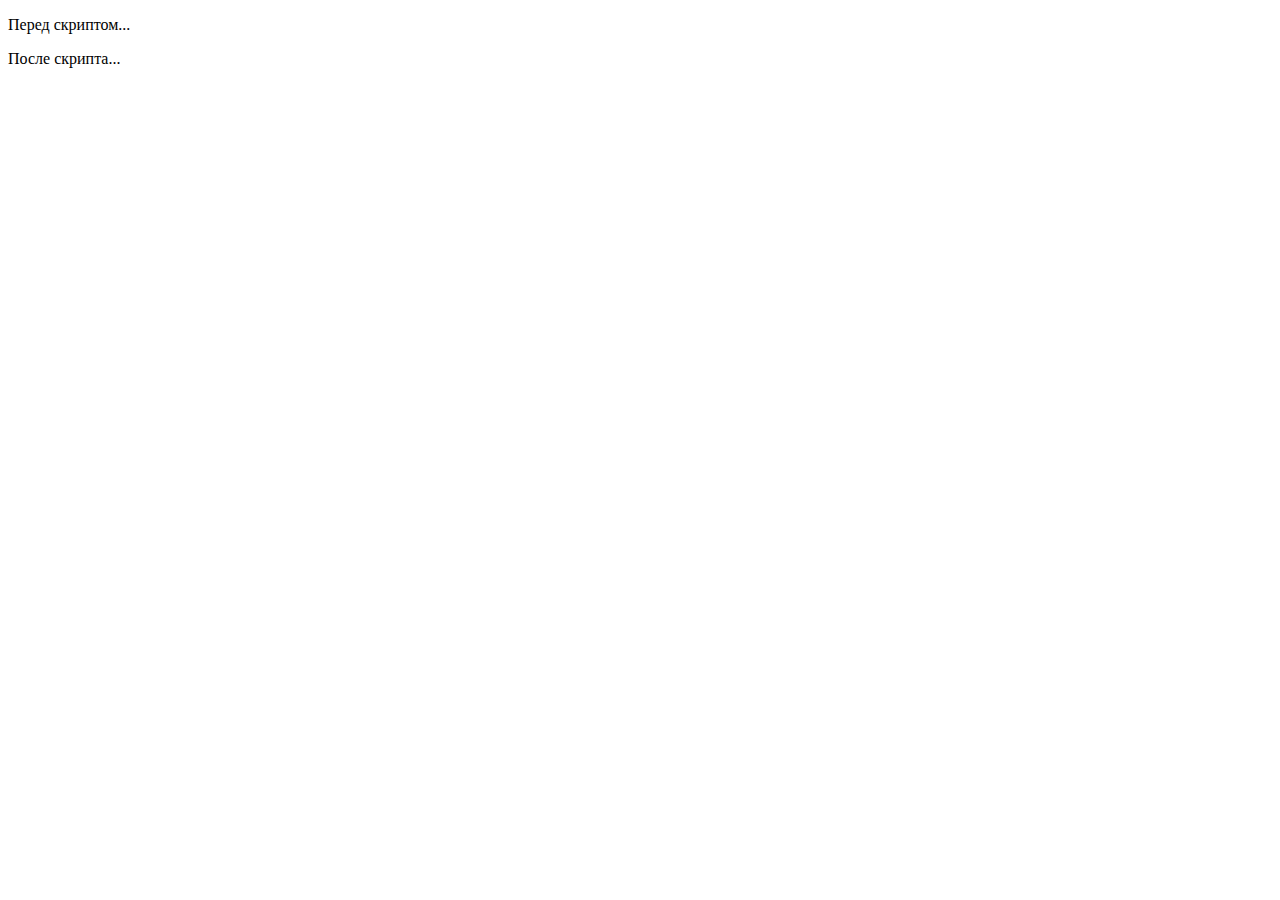
<file: Семинар 9-10 (8-13)/index.html>
<!DOCTYPE html>
<html lang="en">
<head>
	<meta charset="UTF-8">
	<meta name="viewport" content="width=device-width, initial-scale=1.0">
	<title>Document</title>
</head>
<body>
	<p>Перед скриптом...</p>
	<script src="scripts/script.js">
		
	</script>
	<p>После скрипта...</p>
</body>
</html>
</file>
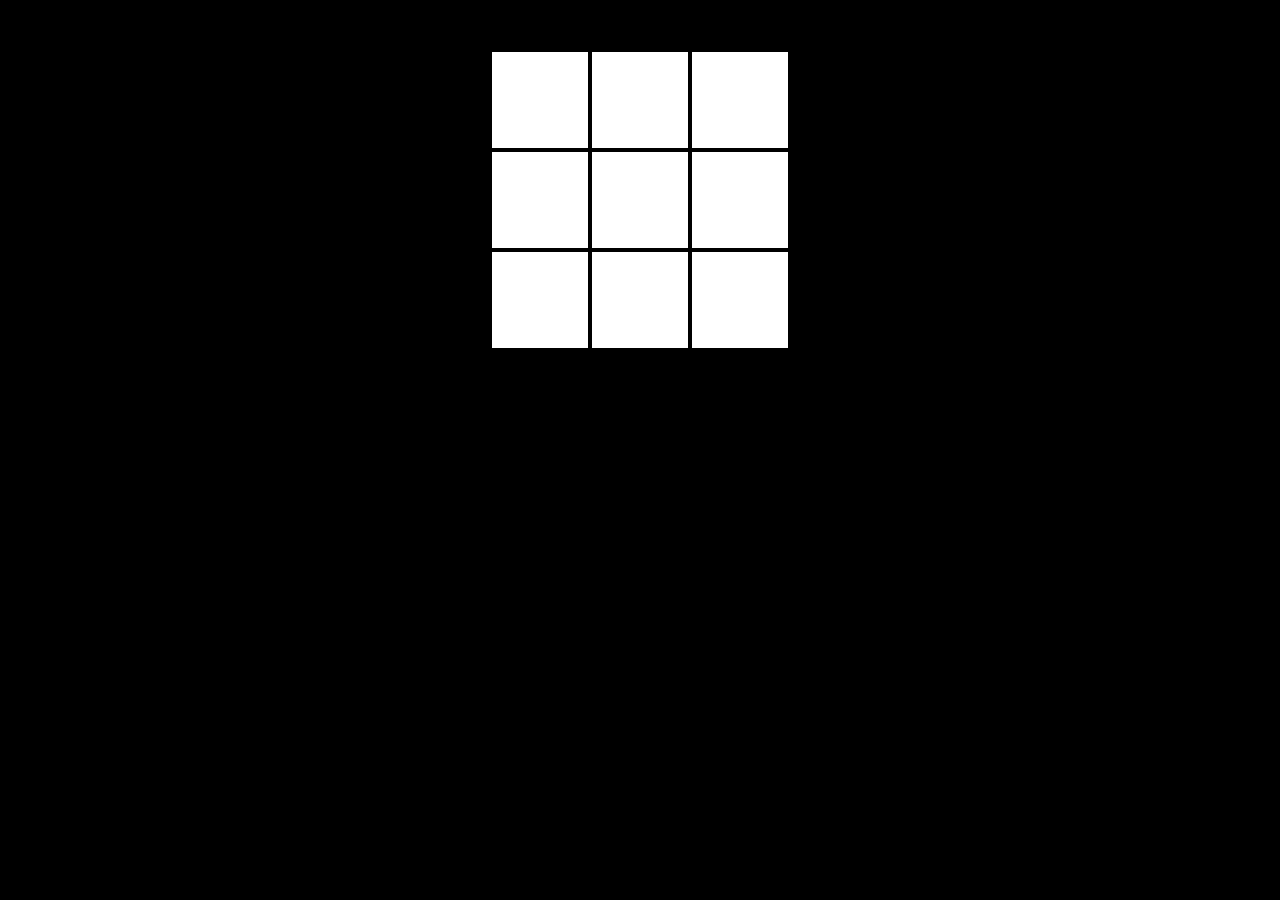
<file: кресты-нули/game.html>
<!DOCTYPE html>
<html lang="ru">
<head>
  <title>Крестики-нолики на javascript</title>
  <meta charset="utf-8">
  <link rel="stylesheet" type="text/css" href="style.css">
</head>
<body>
  <div class="container">
    <div class="table">
      <div class="cell" id="0" onclick="move(0, )"></div>
      <div class="cell" id="1" onclick="move(1, )"></div>
      <div class="cell" id="2" onclick="move(2, )"></div>
      <div class="cell" id="3" onclick="move(3, )"></div>
      <div class="cell" id="4" onclick="move(4, )"></div>
      <div class="cell" id="5" onclick="move(5, )"></div>
      <div class="cell" id="6" onclick="move(6, )"></div>
      <div class="cell" id="7" onclick="move(7, )"></div>
      <div class="cell" id="8" onclick="move(8, )"></div>
      
    </div>
  </div>
  <script type="text/javascript" src="script.js"></script>
</body>
</html>
</file>
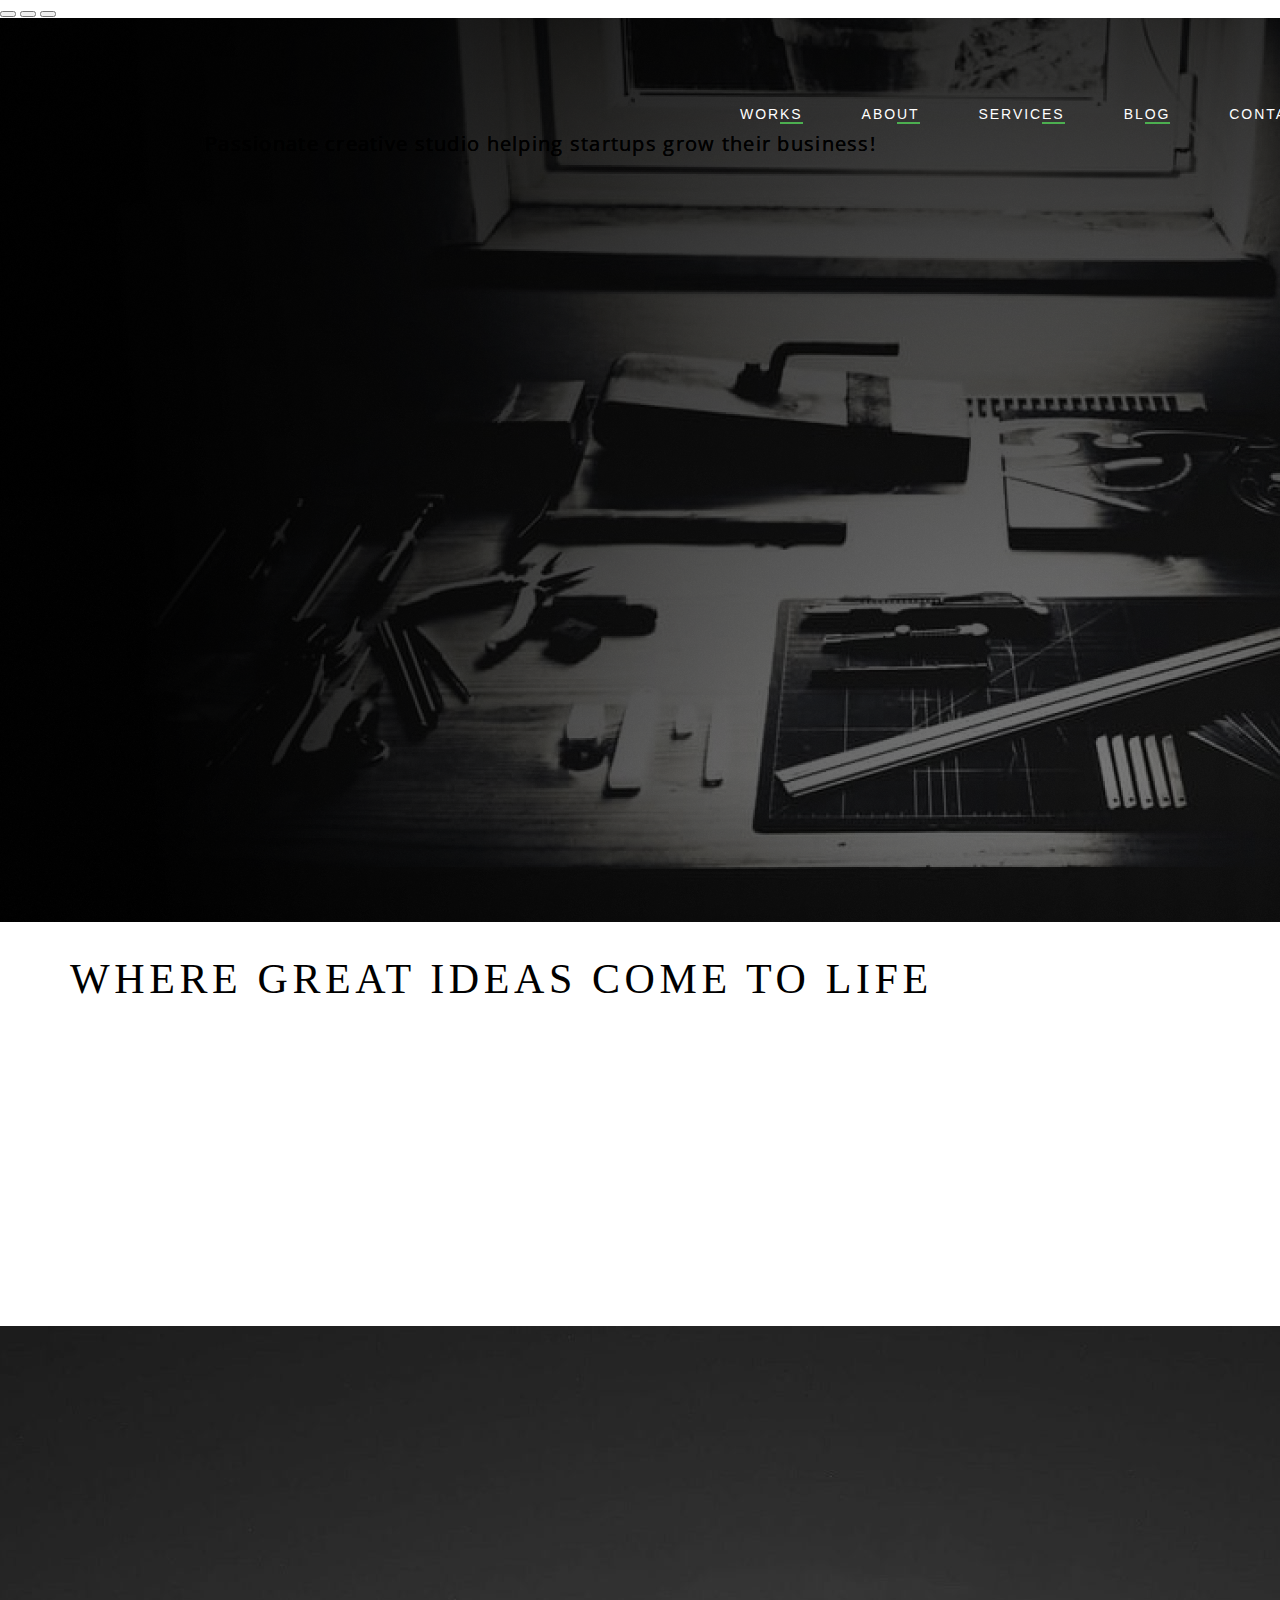
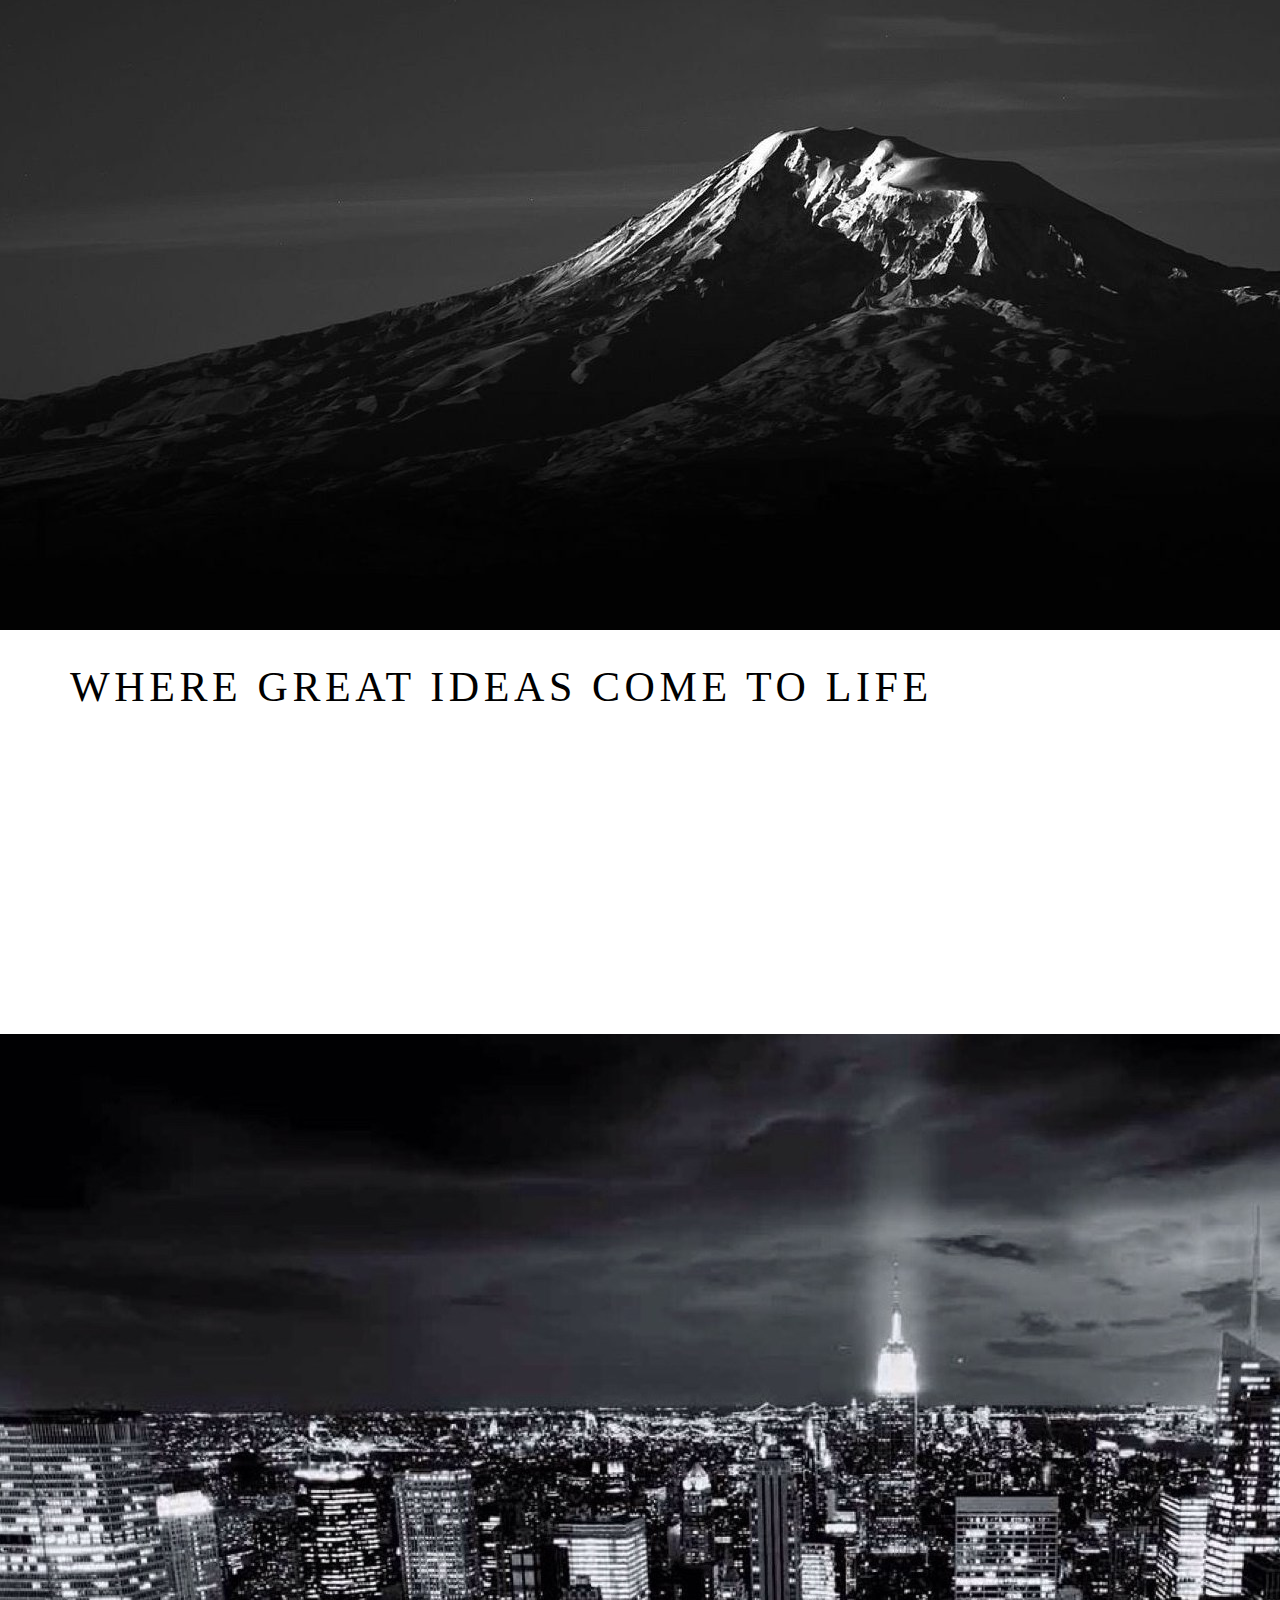
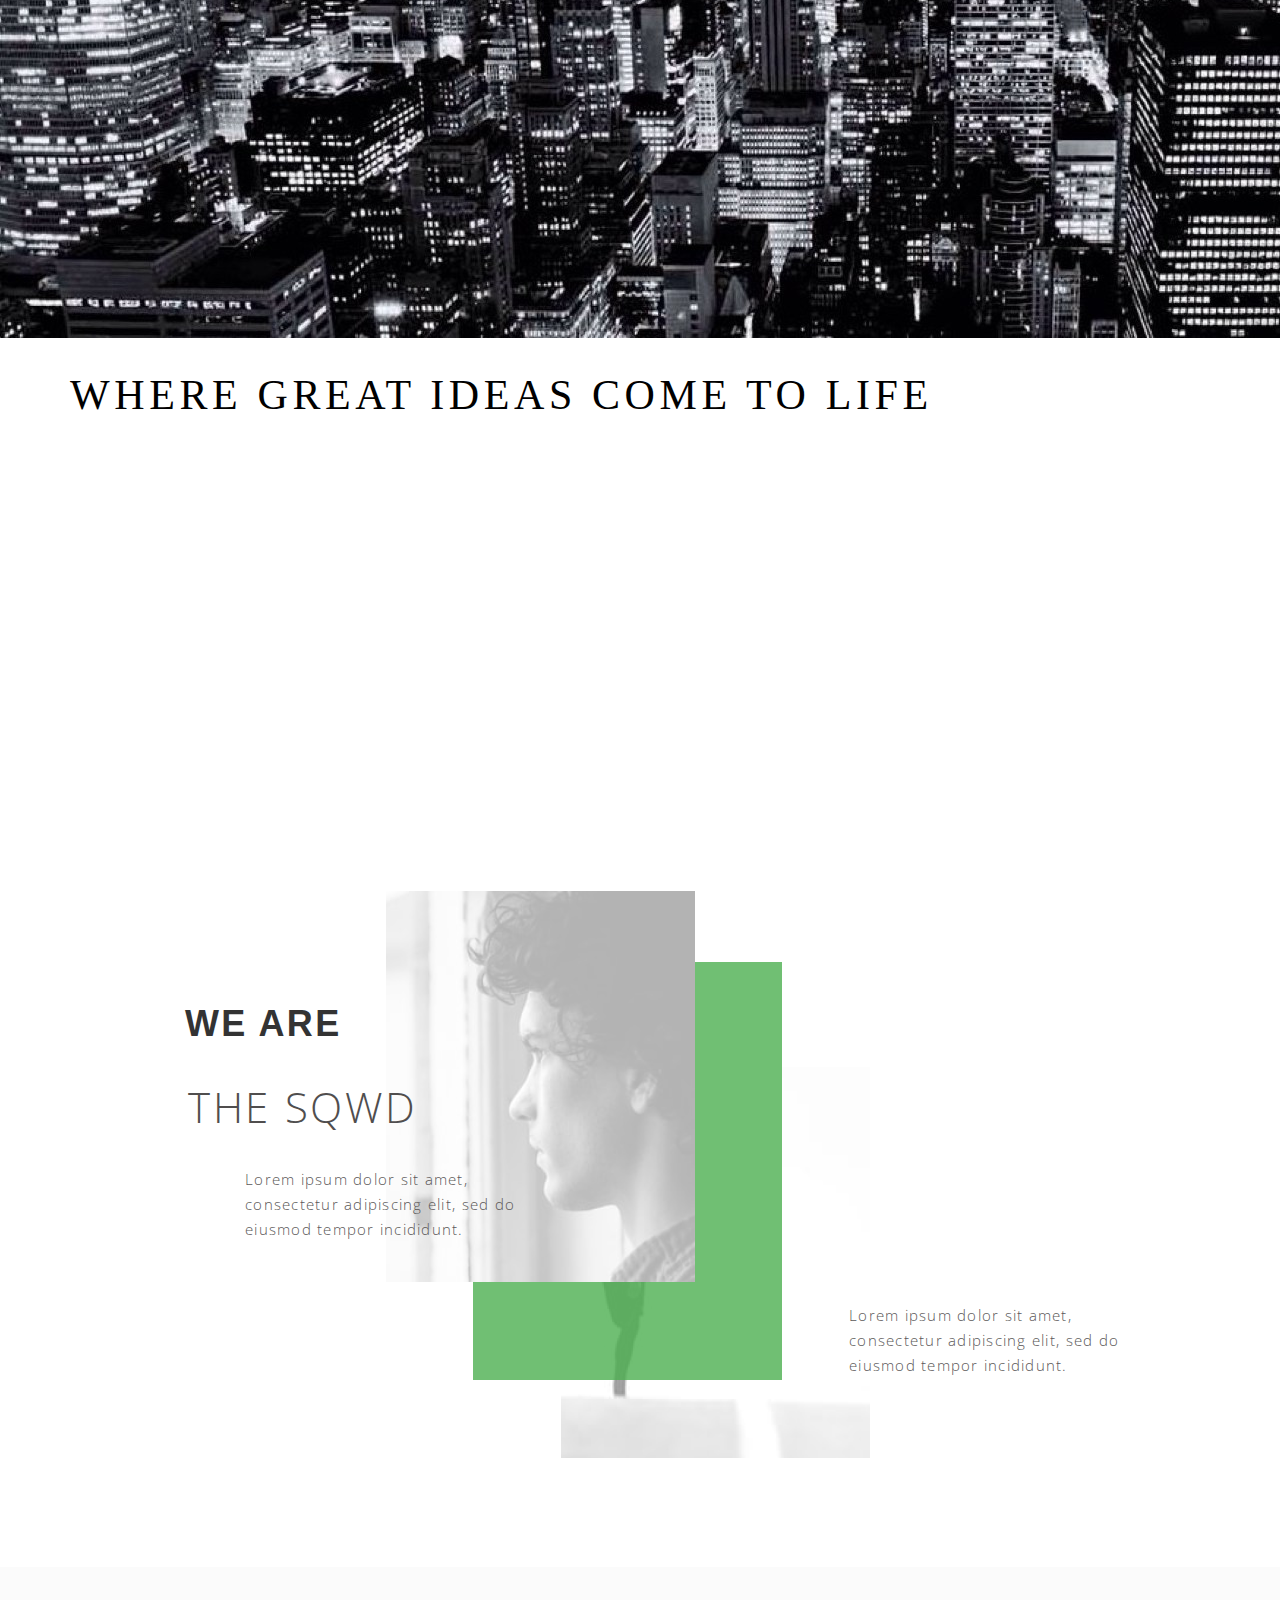
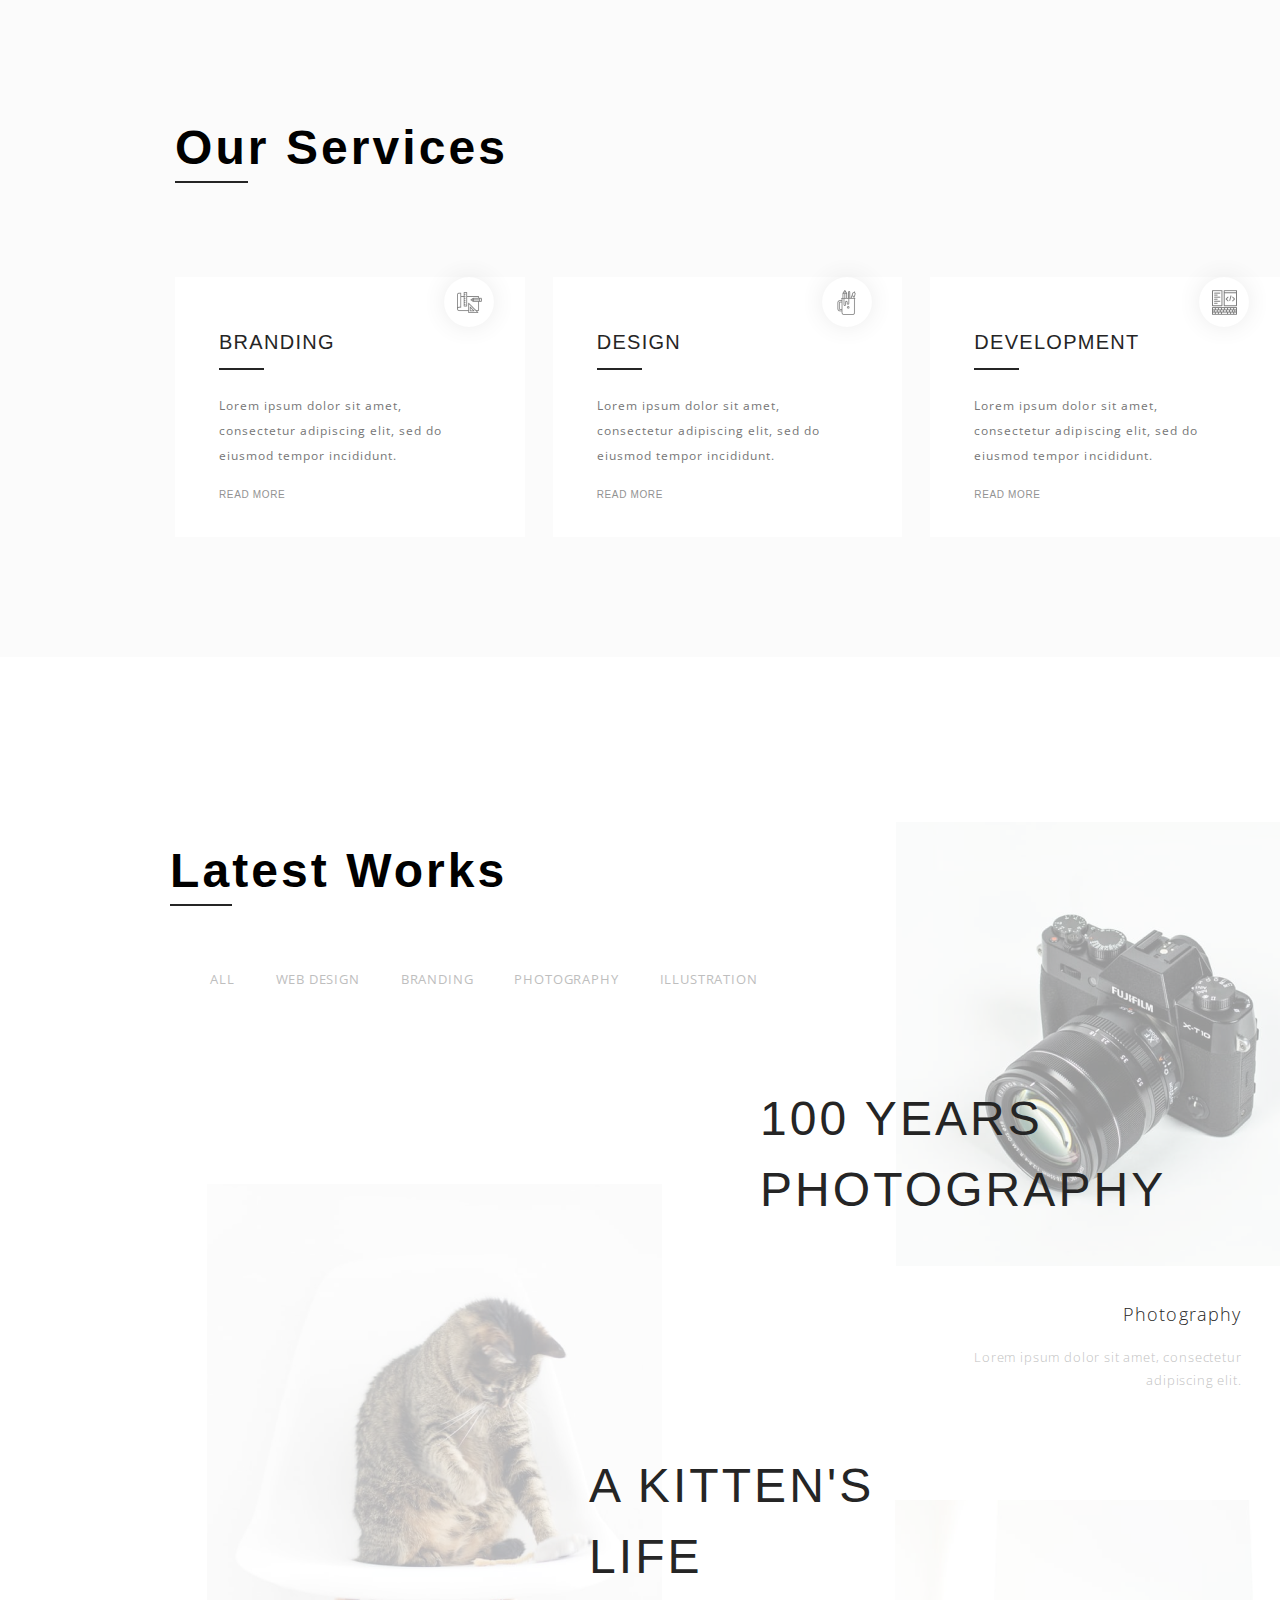
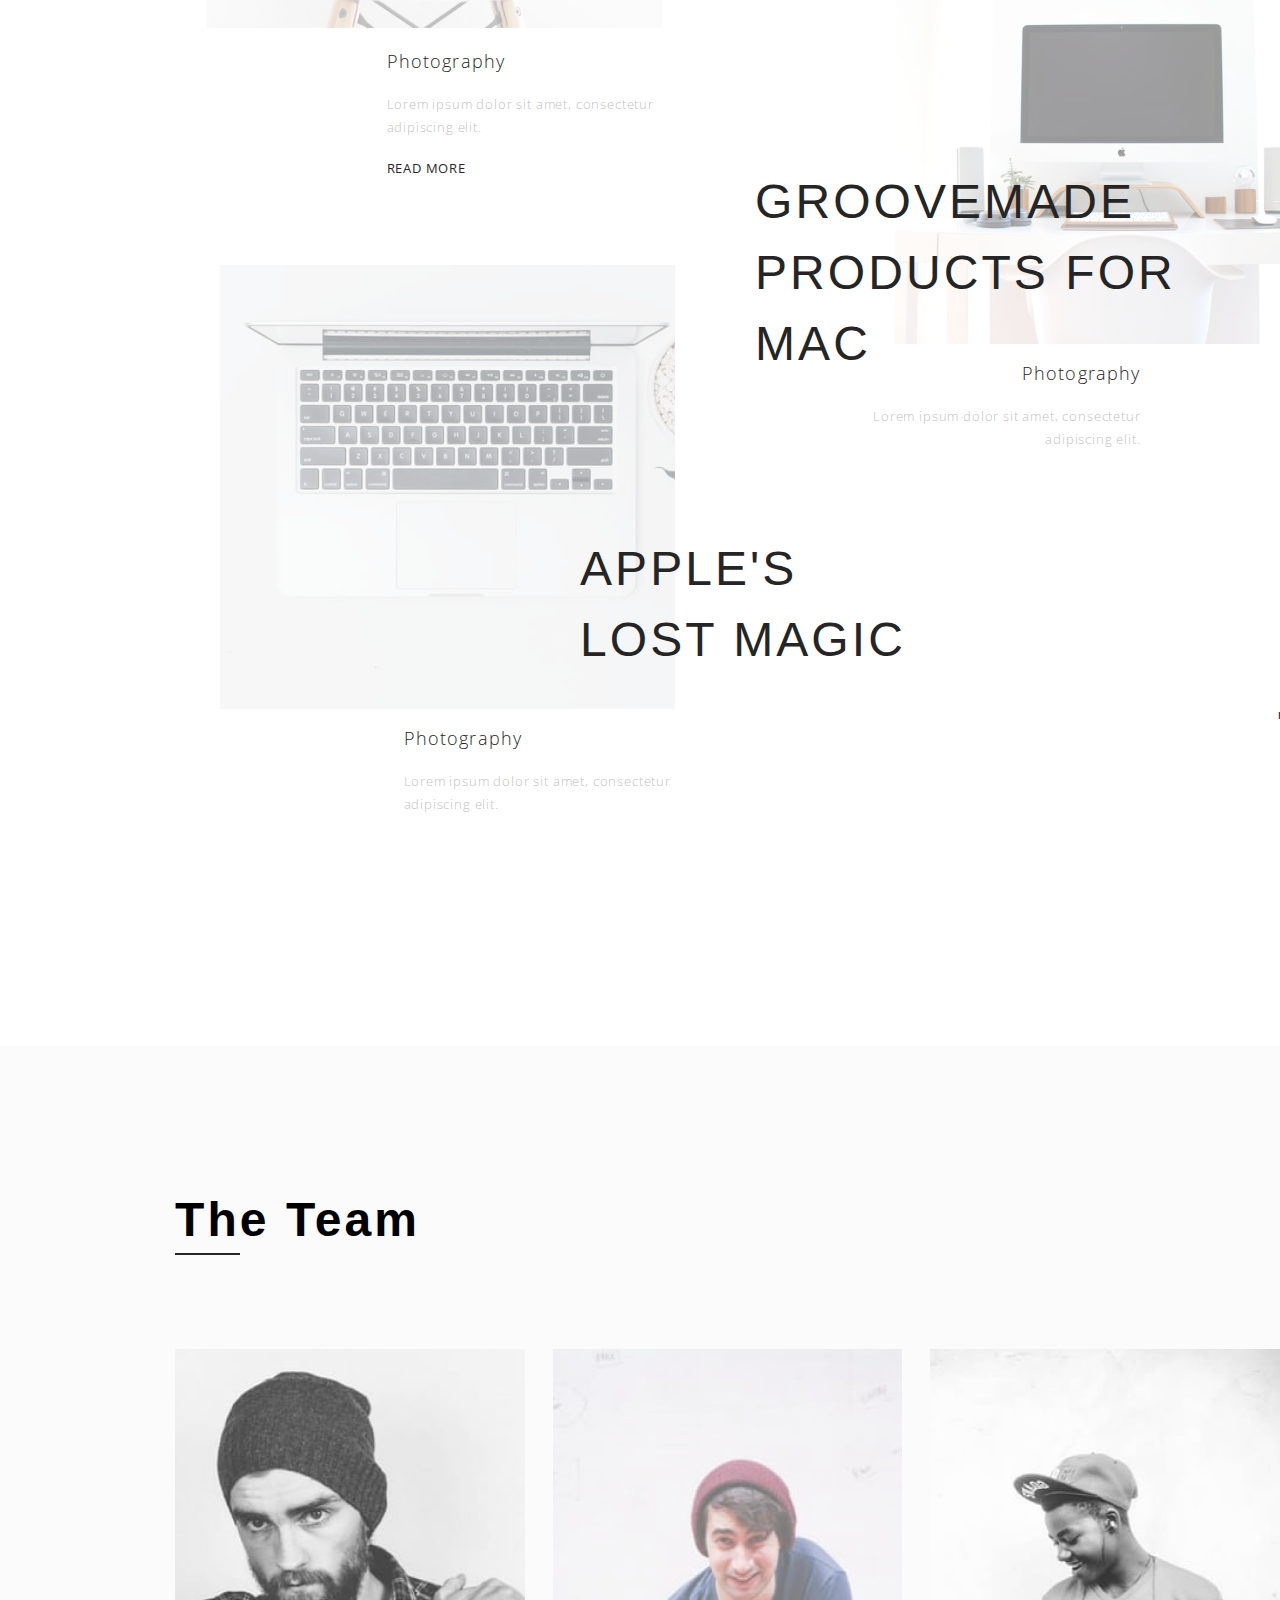
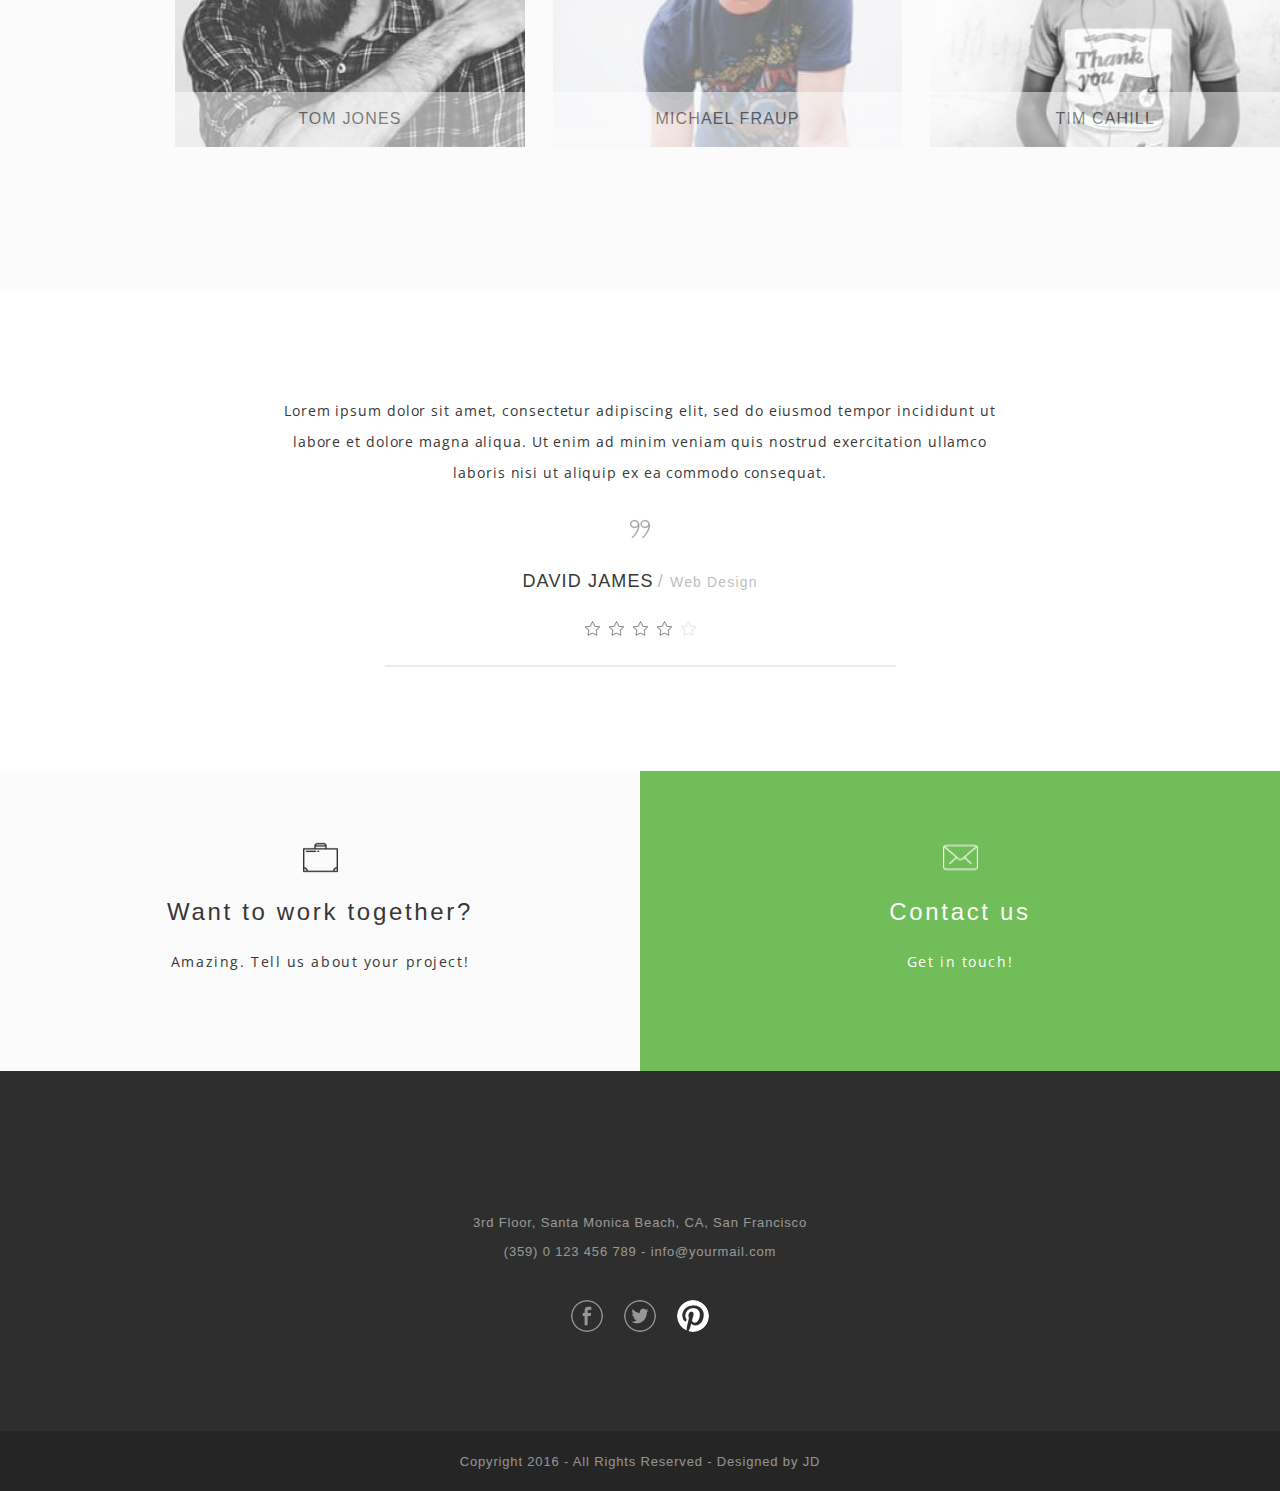
<file: Семинар 5-6/Sem5-6.html>
<!doctype html>
<html lang="ru">
  <head>
    <!-- Обязательные метатеги -->
    <meta charset="utf-8">
    <meta name="viewport" content="width=100%, initial-scale=1">

    <!-- Bootstrap CSS -->
    <link href="https://cdn.jsdelivr.net/npm/bootstrap@5.1.1/dist/css/bootstrap.min.css" rel="stylesheet" integrity="sha384-F3w7mX95PdgyTmZZMECAngseQB83DfGTowi0iMjiWaeVhAn4FJkqJByhZMI3AhiU" crossorigin="anonymous">
    <link rel="stylesheet" type="text/css" href="style/style.css">
        <title>Freebie Agency</title>
  </head>
  <body>
     <div class="block">
        <nav class="header_nav">
            <ul class="header_nav-list">
                <li class="header_nav-list-item"><a href="#works" class="header_nav-link">Wor<span class="header_nav-link-underlined">ks</span></a></li>
                <li class="header_nav-list-item"><a href="#about" class="header_nav-link">Abo<span class="header_nav-link-underlined">ut</span></a></li>
                <li class="header_nav-list-item"><a href="#services" class="header_nav-link">Servic<span class="header_nav-link-underlined">es</span></a></li>
                <li class="header_nav-list-item"><a href="#team" class="header_nav-link">Bl<span class="header_nav-link-underlined">og</span></a></li>
                <li class="header_nav-list-item"><a href="#contact" class="header_nav-link">Conta<span class="header_nav-link-underlined">ct</span></a></li>
            </ul>
        </nav>
        <div id="carouselExampleCaptions" class="carousel slide" data-bs-ride="carousel">
            <div class="carousel-indicators">
              <button type="button" data-bs-target="#carouselExampleCaptions" data-bs-slide-to="0" class="active" aria-current="true"></button>
              <button type="button" data-bs-target="#carouselExampleCaptions" data-bs-slide-to="1"></button>
              <button type="button" data-bs-target="#carouselExampleCaptions" data-bs-slide-to="2"></button>
            </div>
            <div class="carousel-inner">
              <div class="carousel-item active">
                <img src="images/bg1.png" class="d-block w-100" alt="...">
                <div class="carousel-caption d-none d-md-block">
                  <div class="big_text">WHERE GREAT IDEAS COME TO LIFE</div>
                  <div class="lil_text">Passionate creative studio helping startups grow their business!</div>
                </div>
              </div>
              <div class="carousel-item">
                <img src="images/bg2.jpeg" class="d-block w-100" alt="...">
                <div class="carousel-caption d-none d-md-block">
                    <div class="big_text">WHERE GREAT IDEAS COME TO LIFE</div>
                    <div class="lil_text">Passionate creative studio helping startups grow their business!</div>
                  </div>
              </div>
              <div class="carousel-item">
                <img src="images/bg3.jpeg" class="d-block w-100" alt="...">
                <div class="carousel-caption d-none d-md-block">
                    <div class="big_text">WHERE GREAT IDEAS COME TO LIFE</div>
                    <div class="lil_text">Passionate creative studio helping startups grow their business!</div>
                  </div>
              </div>
            </div>
            
          </div>

   
    <div class="screen_sqwd">
        <a name="about"></a>
        <div class="block_green-translucent"></div>
        <div class="guy">
            <h1 class="text_we-are">We are</h1>
            <div class="text_the-sqwd">
                <p>the SQWD</p>
            </div>
            <div class="text_quote text_quote-for-guy">
                <p>Lorem ipsum dolor sit amet,<br>
                    consectetur adipiscing elit, sed do<br>eiusmod tempor incididunt.</p>
            </div>
        </div>
        <div class="standing">
            <div class="text_quote text_quote-for-standing">
                <p>Lorem ipsum dolor sit amet,<br>
                    consectetur adipiscing elit, sed do<br>eiusmod tempor incididunt.</p>
            </div>
        </div>
    </div>


    <div class="block_services">
        <h1 class="heading"><a name="services"><span class="heading_underlined">Ou</span>r Services</a></h1>
        <div class="services_row">
            <div class="services_container">
                <div class="services_container-icon-branding"></div>
                <div class="services_container-caption">
                    <p><span class="services_container-caption-underlined">Bra</span>nding</p>
                </div>
                <div class="services_container-text">
                    <p>Lorem ipsum dolor sit amet, consectetur adipiscing elit, sed do
                        eiusmod tempor incididunt.</p>
                </div>
                <div class="services_container-read-more"><a>Read more</a></div>
            </div>
            <div class="services_container">
                <div class="services_container-icon-design"></div>
                <div class="services_container-caption">
                    <p><span class="services_container-caption-underlined">Des</span>ign</p>
                </div>
                <div class="services_container-text">
                    <p>Lorem ipsum dolor sit amet, consectetur adipiscing elit, sed do
                        eiusmod tempor incididunt.</p>
                </div>
                <div class="services_container-read-more"><a>Read more</a></div>
            </div>
            <div class="services_container">
                <div class="services_container-icon-development"></div>
                <div class="services_container-caption">
                    <p><span class="services_container-caption-underlined">Dev</span>elopment</p>
                </div>
                <div class="services_container-text">
                    <p>Lorem ipsum dolor sit amet, consectetur adipiscing elit, sed do
                        eiusmod tempor incididunt.</p>
                </div>
                <div class="services_container-read-more"><a>Read more</a></div>
            </div>
        </div>
    </div>


    <div class="block_works">
        <h1 style="margin-bottom: 51px;" class="heading"><a name="works"><span class="heading_underlined">La</span>test Works</a></h1>
        <div class="works_menu">
            <ul class="works_menu-list">
                <li class="works_menu-list-item">
                    <a class="works_menu-link">All</a>
                </li>
                <li class="works_menu-list-item">
                    <a class="works_menu-link">Web design</a>
                </li>
                <li class="works_menu-list-item">
                    <a class="works_menu-link">Branding</a>
                </li>
                <li class="works_menu-list-item">
                    <a class="works_menu-link">Photography</a>
                </li>
                <li class="works_menu-list-item">
                    <a class="works_menu-link">Illustration</a>
                </li>
            </ul>
        </div>
        <div class="works_photography-photo-kitten-container">
            <div class="works_photography-kitten">
                <div class="works_photography-caption works_photography-caption-kitten"><a>A kitten's<br>life</a>
                </div>
            </div>
            <div class="works_photography-annotation" style="text-align: left; left: 120px;">
                <div class="works_photography-annotation-title">
                    <p>Photography</p>
                </div>
                <div class="works_photography-annotation-main-text">
                    <p>Lorem ipsum dolor sit amet, consectetur<br>adipiscing elit.</p>
                </div>
                <div class="works_photography-annotation-read-more">
                    <a>Read more</a>
                </div>
            </div>
        </div>
        <div class="works_photography-photo-camera-container">
            <div class="works_photography-camera">
                <div class="works_photography-caption works_photography-caption-camera"><a>100
                        Years<br>Photography</a>
                </div>
            </div>
            <div class="works_photography-annotation" style="text-align: right; left: -50px;">
                <div class="works_photography-annotation-title">
                    <p>Photography</p>
                </div>
                <div class="works_photography-annotation-main-text">
                    <p>Lorem ipsum dolor sit amet, consectetur<br>adipiscing elit.</p>
                </div>
            </div>
        </div>
        <div class="works_photography-photo-macbook-container">
            <div class="works_photography-macbook">
                <div class="works_photography-caption works_photography-caption-macbook">
                    <a>Apple's<br>Lost Magic</a>
                </div>
            </div>
            <div class="works_photography-annotation" style="left: 124px;">
                <div class="works_photography-annotation-title">
                    <p>Photography</p>
                </div>
                <div class="works_photography-annotation-main-text">
                    <p>Lorem ipsum dolor sit amet, consectetur<br>adipiscing elit.</p>
                </div>
            </div>
        </div>
        <div class="works_photography-photo-groovemade-container">
            <div class="works_photography-groovemade">
                <div class="works_photography-caption works_photography-caption-groovemade"
                    style="width: 502px; height: 142px;">
                    <a>Groovemade<br>Products for Mac</a>
                </div>
            </div>
            <div class="works_photography-annotation" style="text-align: right; left: -150px;">
                <div class="works_photography-annotation-title">
                    <p>Photography</p>
                </div>
                <div class="works_photography-annotation-main-text">
                    <p>Lorem ipsum dolor sit amet, consectetur<br>adipiscing elit.</p>
                </div>
            </div>
        </div>
        <div class="works_view-more"><a>view more</a></div>
    </div>


    <div class="block_team">
        <h1 class="heading"><span class="heading_underlined"><a name="team">Th</span>e Team</a></h1>
        <div class="team_row">
            <div class="team_container team_container-jones">
                <div class="team_member-description">
                    <div class="team_member-name">
                        <p>Tom Jones</p>
                        <div class="team_member-name-stroke"></div>
                    </div>
                    <div class="team_member-occupation">
                        <p>Main programmer</p>
                    </div>
                    <div class="team_member-motto">
                        <p>Create with simplicity in mind!</p>
                    </div>
                </div>
            </div>
            <div class="team_container team_container-fraup">
                <div class="team_member-description">
                    <div class="team_member-name">
                        <p>Michael Fraup</p>
                        <div class="team_member-name-stroke"></div>
                    </div>
                    <div class="team_member-occupation">
                        <p>Creative director</p>
                    </div>
                    <div class="team_member-motto">
                        <p>Create with simplicity in mind!</p>
                    </div>
                </div>
            </div>
            <div class="team_container team_container-cahill">
                <div class="team_member-description">
                    <div class="team_member-name">
                        <p>Tim Cahill</p>
                        <div class="team_member-name-stroke"></div>
                    </div>
                    <div class="team_member-occupation">
                        <p>Project manager</p>
                    </div>
                    <div class="team_member-motto">
                        <p>Create with simplicity in mind!</p>
                    </div>
                </div>
            </div>
        </div>
    </div>


    <div class="block_footer">
        <div class="footer_quote">
            <div class="footer_quote-text">
                <p>
                    Lorem ipsum dolor sit amet, consectetur adipiscing elit,
                    sed do eiusmod tempor incididunt ut labore et dolore magna aliqua. Ut enim ad minim veniam
                    quis nostrud exercitation ullamco laboris nisi ut aliquip ex ea commodo consequat.
                </p>
            </div>
            <div class="footer_quote-commas"></div>
            <div class="footer_quote-author">
                <span class="footer_quote-author-name">David James</span>
                <span class="footer_quote-author-occupation">/ </span><span class="footer_quote-author-occupation"
                    style="font-size: 14px;">Web Design</span>
            </div>
            <div class="footer_quote-stars-container">
                <div class="footer_quote-star footer_quote-star-active"></div>
                <div class="footer_quote-star footer_quote-star-active"></div>
                <div class="footer_quote-star footer_quote-star-active"></div>
                <div class="footer_quote-star footer_quote-star-active"></div>
                <div class="footer_quote-star footer_quote-star-passive"></div>
            </div>
            <div class="footer_quote-stroke"></div>
        </div>
        <div class="footer_work">
            <div class="footer_work-briefcase"></div>
            <div class="footer_card-caption footer_card-caption-work">
                <p>Want to work together?
                <p>
            </div>
            <div class="footer_card-description footer_card-description-work">
                <p>Amazing. Tell us about your project!
                <p>
            </div>
        </div>
        <div class="footer_contact">
            <a name="contact"></a>
            <div class="footer_work-mail"></div>
            <div class="footer_card-caption footer_card-caption-contact">
                <p>Contact us
                <p>
            </div>
            <div class="footer_card-description footer_card-description-contact">
                <p>Get in touch!</p>
            </div>
        </div>
        <div class="footer_socials">
            <div class="footer_socials-text" style="padding-bottom: 10px;">
                <p>3rd Floor, Santa Monica Beach, CA, San Francisco</p>
            </div>
            <div class="footer_socials-text">
                <p>(359) 0 123 456 789 - info@yourmail.com</p>
            </div>
            <div class="footer_socials-icons-container">
                <div class="footer_socials-icon footer_socials-icon-fb"></div>
                <div class="footer_socials-icon footer_socials-icon-tw"></div>
                <div class="footer_socials-icon footer_socials-icon-pin"></div>
            </div>
        </div>
        <div class="footer_copyright">
            <div class="footer_copyright-text">
                <p>Copyright 2016 - All Rights Reserved - Designed by JD</p>
            </div>
        </div>
    </div>

   
    </div>
    <script src="https://cdn.jsdelivr.net/npm/bootstrap@5.1.1/dist/js/bootstrap.bundle.min.js" integrity="sha384-/bQdsTh/da6pkI1MST/rWKFNjaCP5gBSY4sEBT38Q/9RBh9AH40zEOg7Hlq2THRZ" crossorigin="anonymous"></script>

  </body>
</html>
</file>
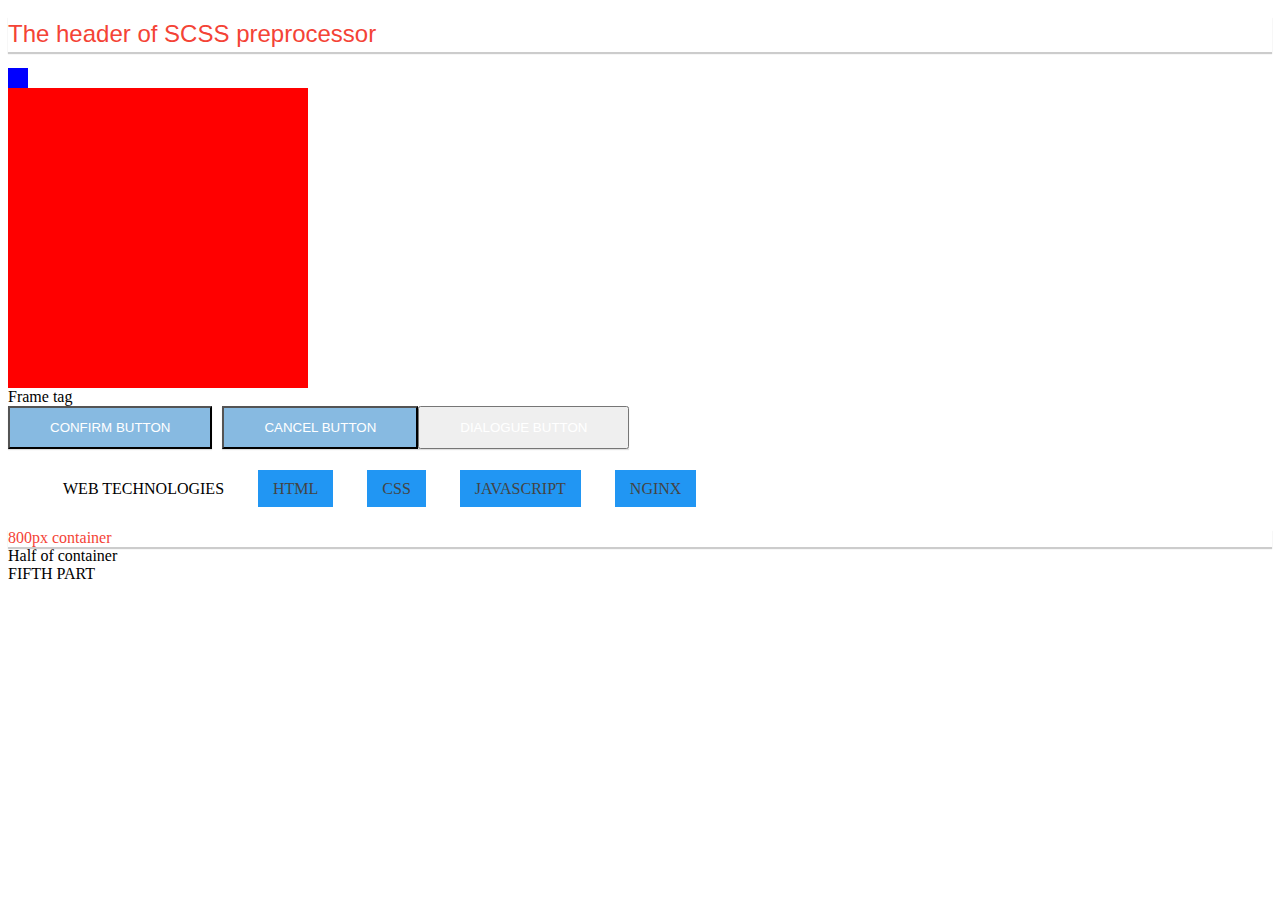
<file: Семинар 7-8/example.html>
<!DOCTYPE html>
<html lang="en">
<head>
  <meta charset="UTF-8">
  <meta name="viewport" content="width=device-width, initial-scale=1.0">
  <meta http-equiv="X-UA-Compatible" content="ie=edge">
  <link rel="stylesheet" href="example_style.css">
  <title>SCSS Using</title>
</head>
<body>
  <div class="container">
    <h1 class="title">The header of SCSS preprocessor</h1>
  </div>
  <div class="small-blue-square"></div>
  <div class="big-red-square"></div>
  <div class="frame">Frame tag</div>
  <button class="dialog-button">DIALOGUE BUTTON</button>
  <button class="confirm" type="button" name="button">CONFIRM BUTTON</button>
  <button class="confirm" style="margin-left: 10px">CANCEL BUTTON</button>

  <ul>
    <li>WEB TECHNOLOGIES</li>
    <li><a>HTML</a></li>
    <li><a>CSS</a></li>
    <li><a>JAVASCRIPT</a></li>
    <li><a>NGINX</a></li>
  </ul>

    <div class="container">800px container</div>
    <div class="column-half">Half of container</div>
    <div class="column-fifth">FIFTH PART</div>
</body>
</html>
</file>
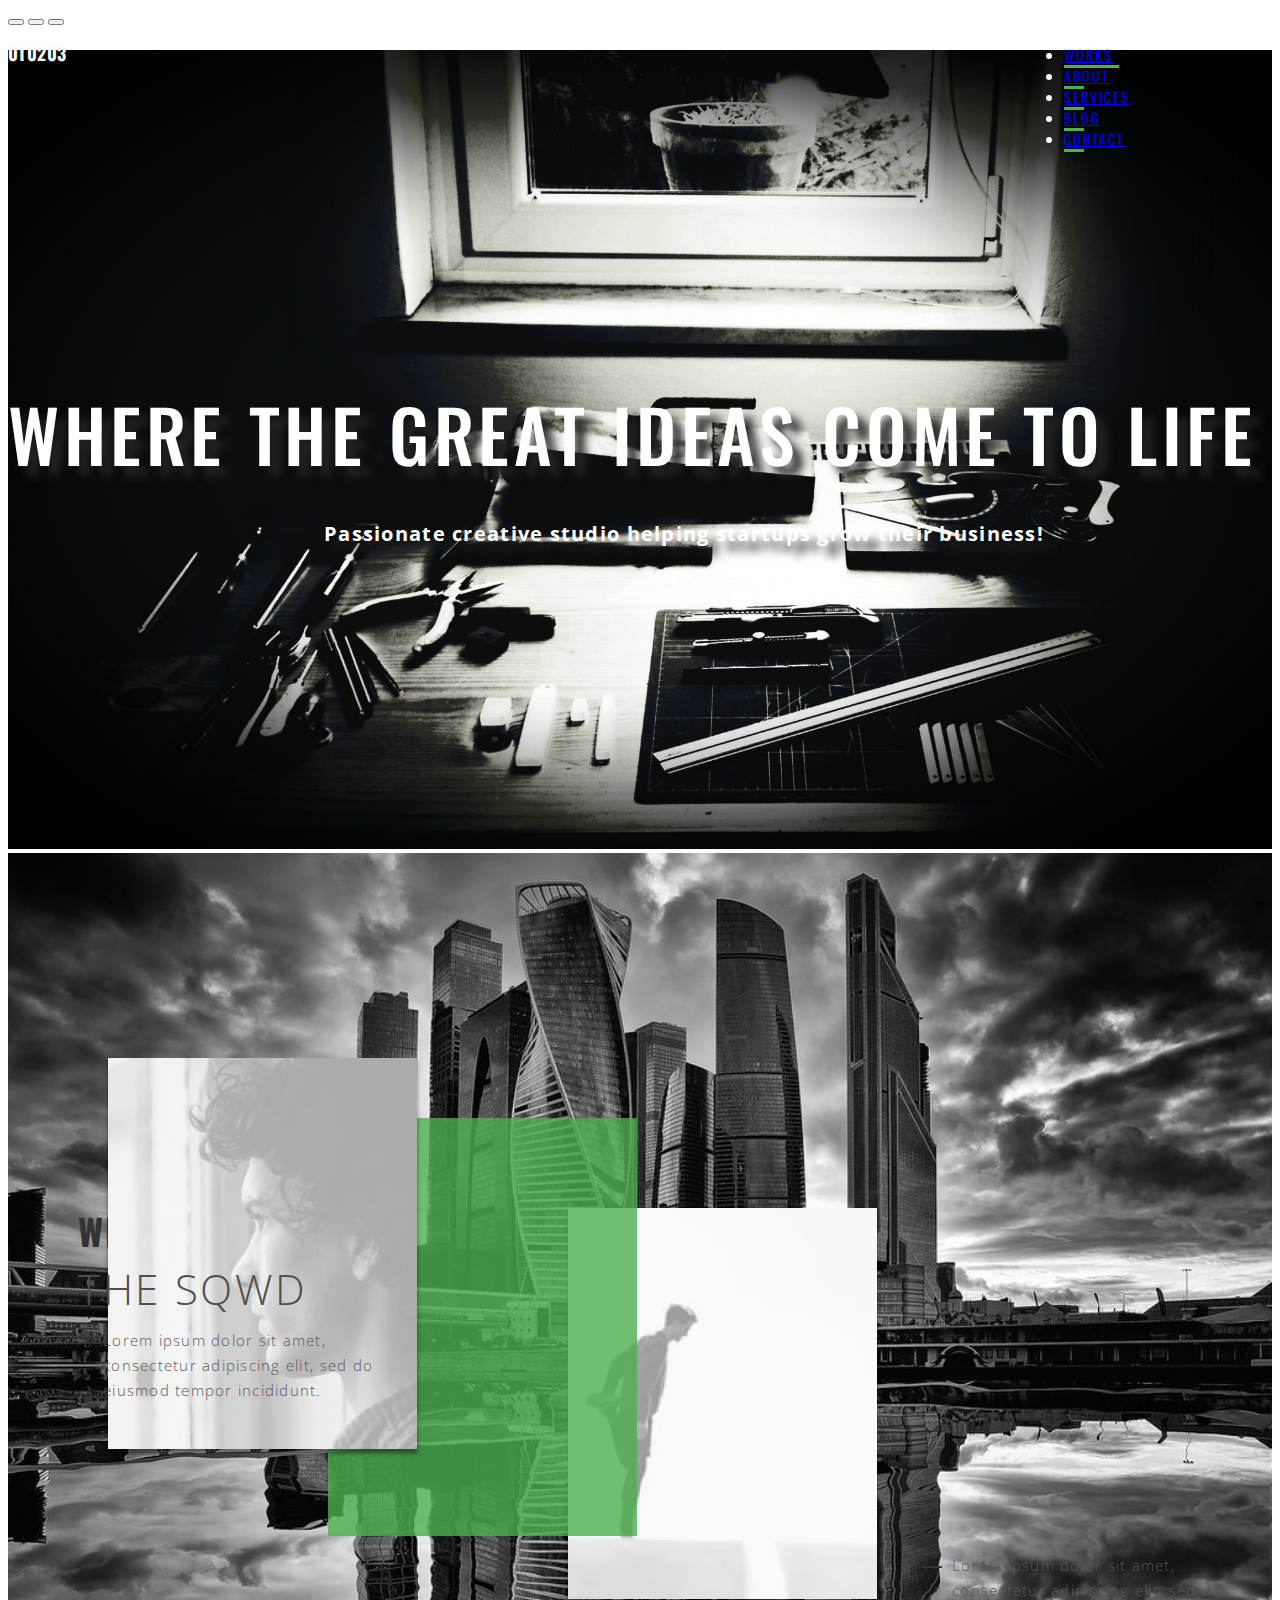
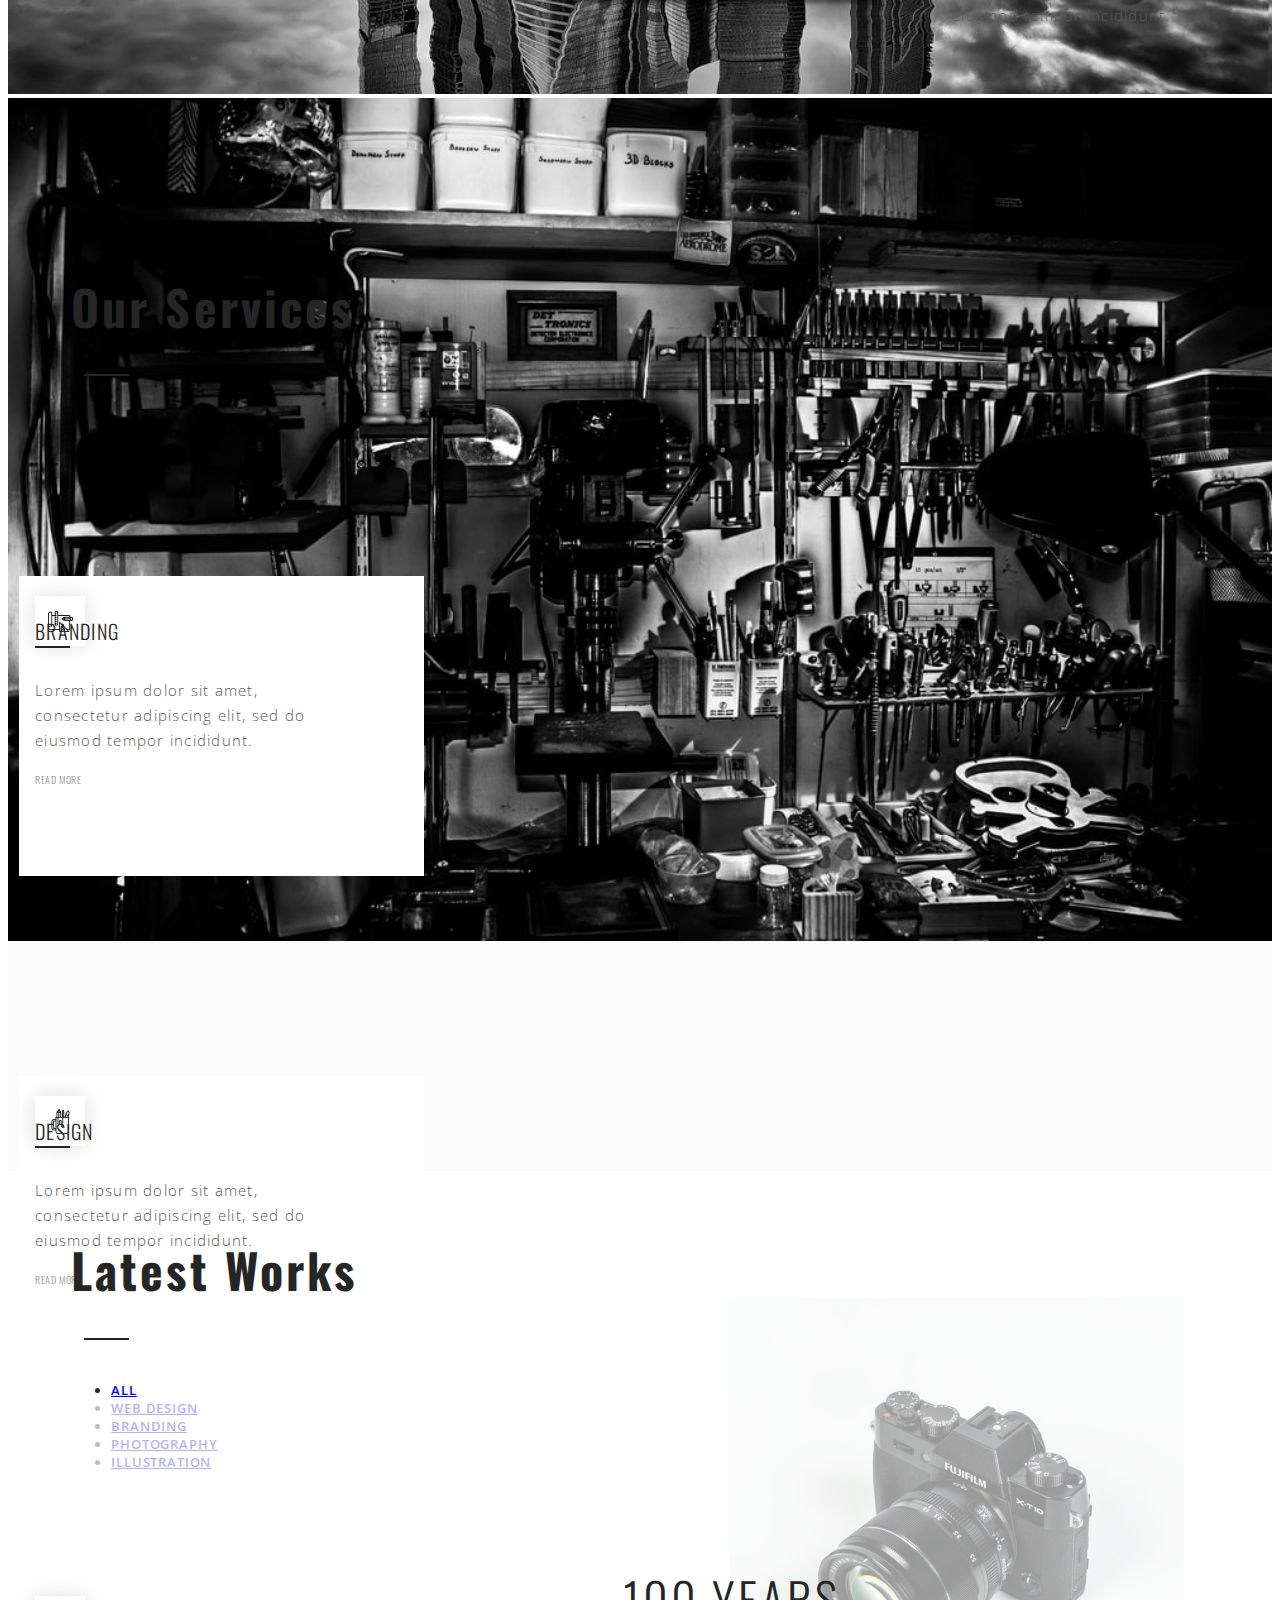
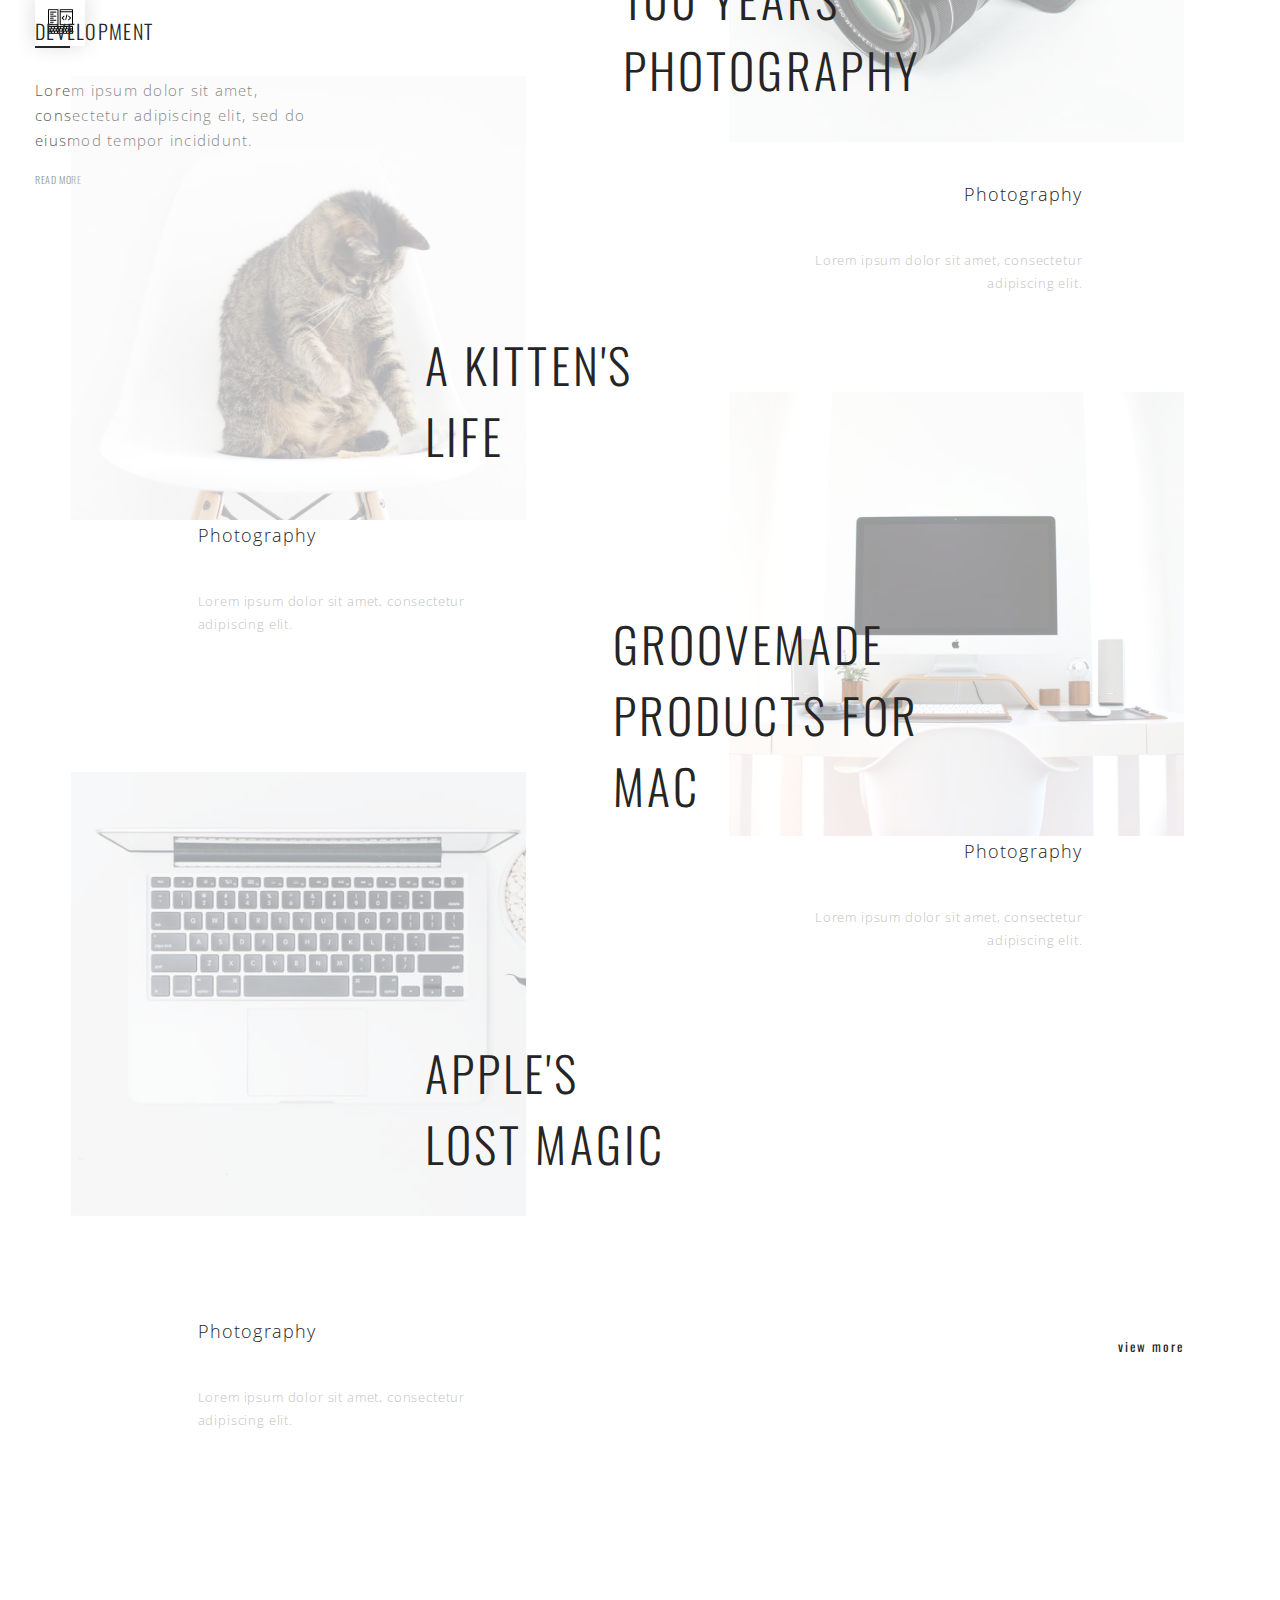
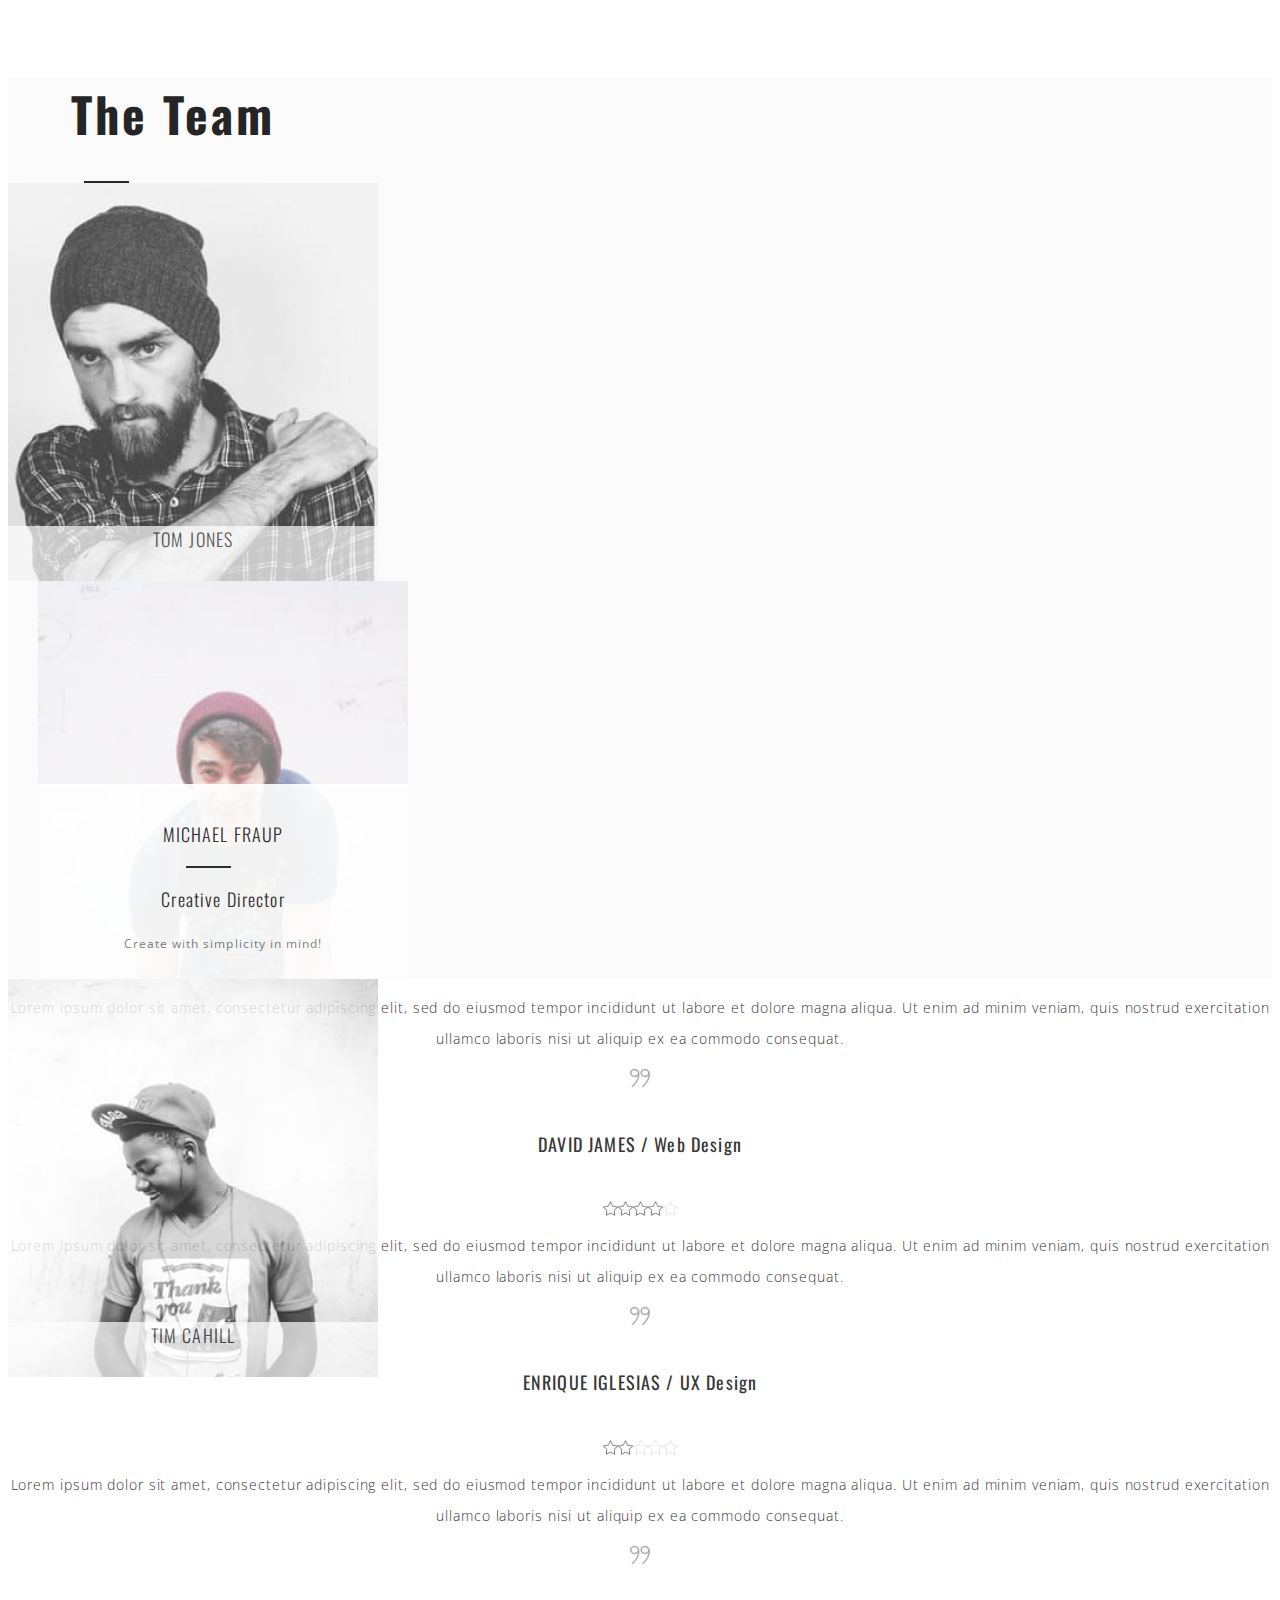
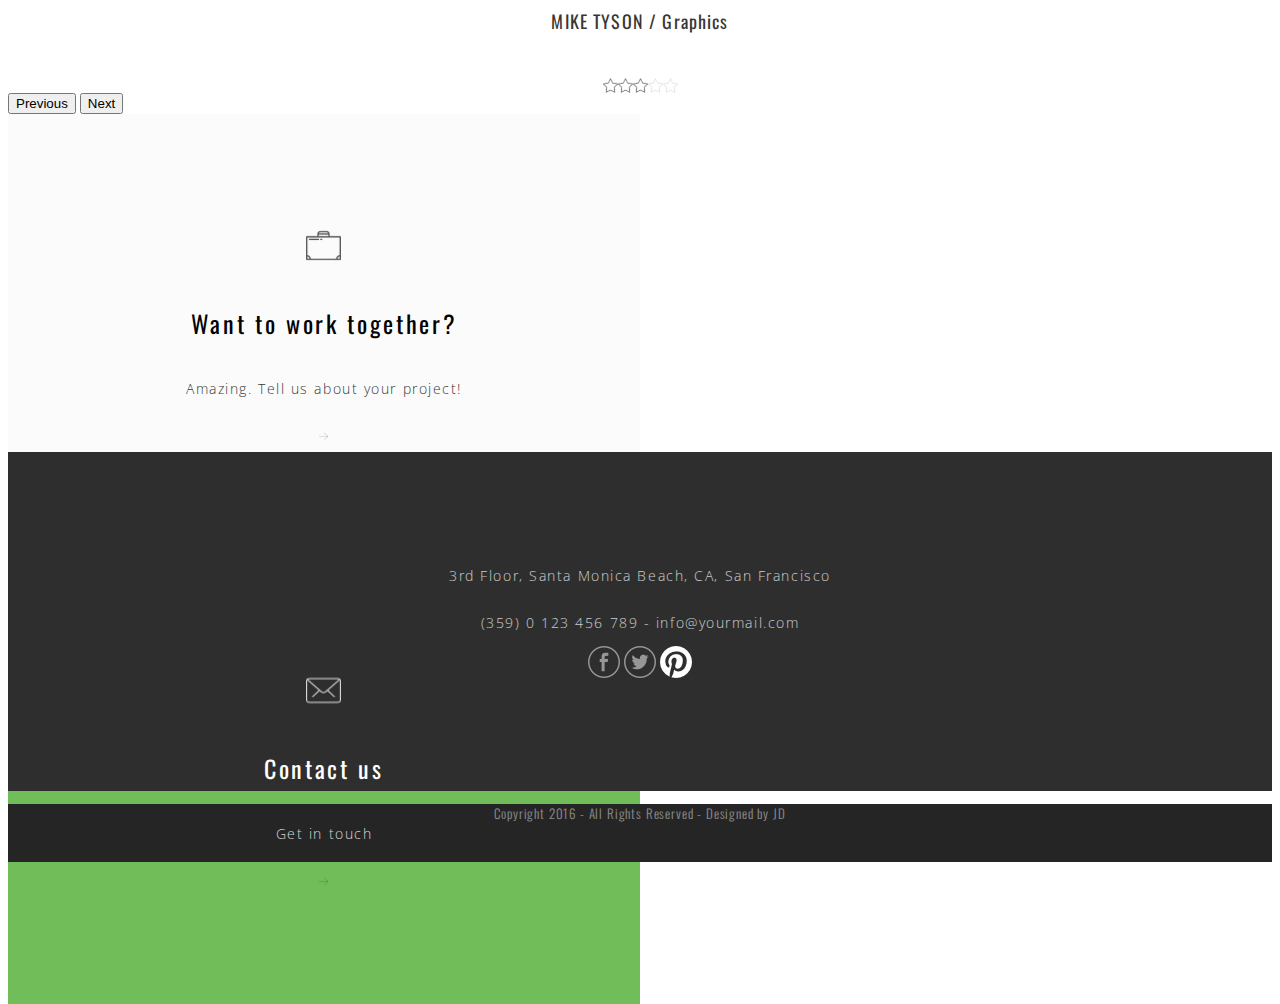
<file: Семинар 7-8/prev_figma.html>
<!doctype html>
<html lang="en">
  <head>
    <meta charset="utf-8">
    <meta name="viewport" content="width=device-width, initial-scale=1">
    <link href="https://cdn.jsdelivr.net/npm/bootstrap@5.1.2/dist/css/bootstrap.min.css" rel="stylesheet" integrity="sha384-uWxY/CJNBR+1zjPWmfnSnVxwRheevXITnMqoEIeG1LJrdI0GlVs/9cVSyPYXdcSF" crossorigin="anonymous">
    <link rel="stylesheet" type="text/css" href="prev_figma_style.css">
    <title>Figma layout</title>
  </head>
  <body>
    <!-- Первая страница -->
    <div id="carousel" class="carousel slide" data-bs-ride="carousel">
        <div class="carousel-indicators">
          <button type="button" data-bs-target="#carousel" data-bs-slide-to="0" data-bs-interval="2000" class="active" aria-current="true" aria-label="Slide 1"><p style="position: absolute; z-index: 25;">01</p></button>
          <button type="button" data-bs-target="#carousel" data-bs-slide-to="1" data-bs-interval="2000" aria-label="Slide 2"><p style="position: absolute; z-index: 25;">02</p></button>
          <button type="button" data-bs-target="#carousel" data-bs-slide-to="2" data-bs-interval="2000" aria-label="Slide 3"><p style="position: absolute; z-index: 25;">03</p></button>
        </div>
        <nav class="navbar navbar-expand-lg navbar-dark nav_options">
            <ul class="navbar-nav ml-auto">
              <li class="nav-item active">
                <a class="nav-link" href="#works">WORKS</a>
                <div id="rectangle_1"></div>
              </li>
              <li class="nav-item">
                <a class="nav-link" href="#about">ABOUT</a>
                <div id="rectangle_4"></div>
              </li>
              <li class="nav-item">
                <a class="nav-link" href="#services">SERVICES</a>
                <div id="rectangle_4"></div>
              </li>
              <li class="nav-item">
                <a class="nav-link" href="#blog">BLOG</a>
                <div id="rectangle_4"></div>
              </li>
              <li class="nav-item">
                <a class="nav-link" href="#contact">CONTACT</a>
                <div id="rectangle_4"></div>
              </li>
            </ul>
        </nav>
        <div class="container">
          <div class="jumbotron jumbotron-fluid">
            <div class="main_label">
              <p class="main_label_up_text">WHERE THE GREAT IDEAS COME TO LIFE<p>
              <p class="main_label_down_text">Passionate creative studio helping startups grow their business!</p>
          </div>
          </div>
        </div>
        <div class="carousel-inner">
          <div class="carousel-item active">
            <img src="images/background.jpg" class="d-block w-100" alt="...">
          </div>
          <div class="carousel-item">
            <img src="images/moscow-city.jpg" class="d-block w-100" alt="...">
          </div>
          <div class="carousel-item">
            <img src="images/workbench.jpeg" class="d-block w-100" alt="...">
          </div>
        </div>
    </div>

    <!-- Вторая страница -->
    <div class="container" style="height: 100%; position: relative;">
      <a name="about"></a>
      <div class="row">
        <div>
          <p class="we_are">WE ARE</p>
          <p class="the_sqwd">THE SQWD</p>
        </div>
        <div>
          <div class="rectangle_black" id="rectangle_black_left"></div>
          <p class="text_second" id="text_second_left">Lorem ipsum dolor sit amet, consectetur adipiscing elit, sed do eiusmod tempor incididunt.</p>
        </div>
        <div class="container" style="height: 75%; width: 75%; position: relative;">
          <div class="rectangle_gray" id="rectangle_gray_left"><img src="images/Bitmap.png"></div>
          <div class="rectangle_green"></div>
          <div class="rectangle_gray" id="rectangle_gray_right"><img src="images/Bitmap-2.png"></div>
        </div>
        <div>
          <div class="rectangle_black" id="rectangle_black_right"></div>
          <p class="text_second" id="text_second_right">Lorem ipsum dolor sit amet, consectetur adipiscing elit, sed do eiusmod tempor incididunt.</p>
        </div>
      </div>
    </div>

    <!-- Третья страница -->
    <div style="height: 100%; background: #FBFBFB"><a name="services"></a>
      <div class="container" style="position: relative;">

        <div class="row">
          <h1 class="services">Our Services</h1>
          <div class="big_black_rectangle"></div>
        </div>

        <div class="row">
          <div class="mx-auto">
            <div class="row justify-content-center">

              <div class="service_card">
                <div class="row ">
                  <p class="col-xs-10 service_name">BRANDING</p>
                    <div class="d-flex justify-content-end">
                      <div class="service_icon justify-content-center"><img src="images/graphic-design.png" class="auto-contain"></div>
                    </div>
                </div>
                <div class="service_rectangle"></div>
                <div style="padding-top: 15px">
                  <p class="text_second">Lorem ipsum dolor sit amet, consectetur adipiscing elit, sed do eiusmod tempor incididunt.</p>
                  <p class="read_more">READ MORE</p>
                </div>
              </div>

              <div class="service_card">
                <div class="row ">
                  <p class="col-xs-10 service_name">DESIGN</p>
                    <div class="d-flex justify-content-end">
                      <div class="service_icon justify-content-center"><img src="images/pencil-case.png" class="auto-contain"></div>
                    </div>
                </div>
                <div class="service_rectangle"></div>
                <div style="padding-top: 15px">
                  <p class="text_second">Lorem ipsum dolor sit amet, consectetur adipiscing elit, sed do eiusmod tempor incididunt.</p>
                  <p class="read_more">READ MORE</p>
                </div>
              </div>

              <div class="service_card">
                <div class="row ">
                  <p class="col-xs-10 service_name">DEVELOPMENT</p>
                    <div class="d-flex justify-content-end">
                      <div class="service_icon justify-content-center"><img src="images/coding.png" class="auto-contain"></div>
                    </div>
                </div>
                <div class="service_rectangle"></div>
                <div style="padding-top: 15px">
                  <p class="text_second">Lorem ipsum dolor sit amet, consectetur adipiscing elit, sed do eiusmod tempor incididunt.</p>
                  <p class="read_more">READ MORE</p>
                </div>
              </div>

            </div>
          </div>
        </div>
      </div>
    </div>

    <!-- Четвертая страница (works)-->
    <div class="container my-5" style="position: relative; height: 220%;">
      <a name="works"></a>
        <div class="row">
          <h1 class="services">Latest Works</h1>
          <div class="big_black_rectangle"></div>
        </div>

        <div style="position: absolute; right: 0; top: 0; margin-top: 5%; margin-right: 7%;"><img src="images/work-camera.png"></div>
        <div class="work_desc" style="position: absolute; right: 0; top: 0; margin-top: 26%; margin-right: 28%; width: 295px;">100 YEARS PHOTOGRAPHY</div>
        <div style="position: absolute; right: 0; top: 0; margin-top: 40%; margin-right: 15%; text-align: right; width: 336px">
          <h6 class="work_header">Photography</h6>
          <p class="work_text">Lorem ipsum dolor sit amet, consectetur adipiscing elit.</p>
        </div>

        <nav class="navbar navbar-expand-lg navbar-light bg-white" style="display: inline-block; vertical-align: center; margin-left: 5%; margin-top: 2%">
            <div class="collapse navbar-collapse" id="navbarNav">
              <ul class="navbar-nav">
                <li class="nav-item" id="nav_all">
                  <a class="nav-link" href="#">ALL</a>
                </li>
                <li class="nav-item" id="nav_rest">
                  <a class="nav-link" href="#">WEB DESIGN</a>
                </li>
                <li class="nav-item" id="nav_rest">
                  <a class="nav-link" href="#">BRANDING</a>
                </li>
                <li class="nav-item" id="nav_rest">
                  <a class="nav-link" href="#">PHOTOGRAPHY</a>
                </li>
                <li class="nav-item" id="nav_rest">
                  <a class="nav-link" href="#">ILLUSTRATION</a>
                </li>
              </ul>
          </div>
        </nav>

        <div style="position: absolute; left: 0; margin-top: 15%; margin-left: 5%;"><img src="images/work-cat.png"></div>
        <div class="work_desc" style="position: absolute; left: 0; margin-top: 35%; margin-left: 33%; width: 208px;">A KITTEN'S LIFE</div>
        <div style="position: absolute; left: 0; top: 0; margin-top: 67%; margin-left: 15%; text-align: left; width: 336px">
          <h6 class="work_header">Photography</h6>
          <p class="work_text">Lorem ipsum dolor sit amet, consectetur adipiscing elit.</p>
        </div>

        <div style="position: absolute; right: 0; margin-top: 40%; margin-right: 7%;"><img src="images/work-pc.png"></div>
        <div class="work_desc" style="position: absolute; right: 0; top: 0; margin-top: 77%; margin-right: 20%; width: 406px;">GROOVEMADE PRODUCTS FOR MAC</div>
        <div style="position: absolute; right: 0; top: 0; margin-top: 92%; margin-right: 15%; text-align: right; width: 336px">
          <h6 class="work_header">Photography</h6>
          <p class="work_text">Lorem ipsum dolor sit amet, consectetur adipiscing elit.</p>
        </div>

        <div style="position: absolute; left: 0; margin-top: 70%; margin-left: 5%;"><img src="images/work-mac.png"></div>
        <div class="work_desc" style="position: absolute; left: 0; margin-top: 91%; margin-left: 33%; width: 240px;">APPLE'S LOST MAGIC</div>
        <div style="position: absolute; left: 0; margin-top: 1390px; margin-left: 15%; text-align: left; width: 336px">
          <h6 class="work_header">Photography</h6>
          <p class="work_text">Lorem ipsum dolor sit amet, consectetur adipiscing elit.</p>
        </div>

        <p class="view_more" style="position: absolute; right: 0px; margin-right: 7%; margin-top: 1450px;">view more</p>
    </div>

    <!-- Пятая страница (team) -->
    <div style="height: 100%; background: #FBFBFB">
      <a name="blog"></a>
      <div class="container" style="position: relative;">
        <div class="row">
          <h1 class="services">The Team</h1>
          <div class="big_black_rectangle"></div>
        </div>

        <div class="row mt-5">
          <div class="mx-auto mt-5">
            <div class="row justify-content-center">

              <div class="photo_card" style="background-image: url(images/tom-jones.png);">
                <div class="d-flex justify-content-center photo_rectangle"><div class="photo_name">TOM JONES</div></div>
              </div>

              <div class="photo_card" style="margin-right: 30px; margin-left: 30px; background-image: url(images/creative-director.png);">
                <div class="d-flex justify-content-center photo_rectangle_center">
                  <div class="">
                    <p class="photo_name">MICHAEL FRAUP</p>
                    <p><div class="big_black_rectangle" style="margin-left: 40%;"></div></p>
                    <p class="photo_name">Creative Director</p>
                    <p class="photo_additional_text">Create with simplicity in mind!</p>
                  </div>
                </div>
              </div>

              <div class="photo_card" style="background-image: url(images/tim-cahill.png)">
                <div class="d-flex justify-content-center photo_rectangle"><div class="photo_name">TIM CAHILL</div></div>
              </div>

            </div>
          </div>
        </div>
      </div>
    </div>

    <!-- Карусель с отзывами -->
    <div class="container-fluid my-5">
      <a name="contact"></a>
      <div class="container">
        <div class="row">
          <div id="carouselExampleDark" class="carousel carousel-dark slide" data-bs-ride="carousel">
          <div class="carousel-inner">
            <div class="carousel-item active" data-bs-interval="10000">
                <div class="col-6 mx-auto pb-5 review">
                  <p class="review_text">Lorem ipsum dolor sit amet, consectetur adipiscing elit, sed do eiusmod tempor incididunt ut labore et dolore magna aliqua. Ut enim ad minim veniam, quis nostrud exercitation ullamco laboris nisi ut aliquip ex ea commodo consequat. </p>
                  <p style="width: 20px; height: 20px; margin: auto;"><img src="images/review-symbol.svg"></p>
                  <p class="review_author">DAVID JAMES <span class="lead">/ Web Design</span></p>
                  <div style="display: flex; margin: 0 auto;">
                    <img src="images/star.svg">
                    <img src="images/star.svg">
                    <img src="images/star.svg">
                    <img src="images/star.svg">
                    <img src="images/star-inactive.svg">
                  </div>
                </div>
            </div>
            <div class="carousel-item" data-bs-interval="2000">
                <div class="col-6 mx-auto pb-5 review">
                  <p class="review_text">Lorem ipsum dolor sit amet, consectetur adipiscing elit, sed do eiusmod tempor incididunt ut labore et dolore magna aliqua. Ut enim ad minim veniam, quis nostrud exercitation ullamco laboris nisi ut aliquip ex ea commodo consequat. </p>
                  <p style="width: 20px; height: 20px; margin: auto;"><img src="images/review-symbol.svg"></p>
                  <p class="review_author">ENRIQUE IGLESIAS <span class="lead">/ UX Design</span></p>
                  <div style="display: flex; margin: 0 auto;">
                    <img src="images/star.svg">
                    <img src="images/star.svg">
                    <img src="images/star-inactive.svg">
                    <img src="images/star-inactive.svg">
                    <img src="images/star-inactive.svg">
                  </div>
                </div>
            </div>
            <div class="carousel-item">
                <div class="col-6 mx-auto pb-5 review">
                  <p class="review_text">Lorem ipsum dolor sit amet, consectetur adipiscing elit, sed do eiusmod tempor incididunt ut labore et dolore magna aliqua. Ut enim ad minim veniam, quis nostrud exercitation ullamco laboris nisi ut aliquip ex ea commodo consequat. </p>
                  <p style="width: 20px; height: 20px; margin: auto;"><img src="images/review-symbol.svg"></p>
                  <p class="review_author">MIKE TYSON <span class="lead">/ Graphics</span></p>
                  <div style="display: flex; margin: 0 auto;">
                    <img src="images/star.svg">
                    <img src="images/star.svg">
                    <img src="images/star.svg">
                    <img src="images/star-inactive.svg">
                    <img src="images/star-inactive.svg">
                  </div>
                </div>
            </div>
          </div>
          <button class="carousel-control-prev" type="button" data-bs-target="#carouselExampleDark" data-bs-slide="prev">
            <span class="carousel-control-prev-icon" aria-hidden="true"></span>
            <span class="visually-hidden">Previous</span>
          </button>
          <button class="carousel-control-next" type="button" data-bs-target="#carouselExampleDark" data-bs-slide="next">
            <span class="carousel-control-next-icon" aria-hidden="true"></span>
            <span class="visually-hidden">Next</span>
          </button>
        </div>
      </div>
    </div>

    <!--  Футер-страница -->
    <div class="container-fluid">
      <div class="row" style="height: 300px">
        <div class="col-xs-6" style="background: #FBFBFB; width: 50%">
          <div class="contact">
            <p><img src="images/briefcase.svg"></p>
            <h3>Want to work together?</h3>
            <p>Amazing. Tell us about your project!</p>
            <p><img src="images/next.svg"></p>
          </div>
        </div>
        <div class="col-xs-6" style="background: #70BD59; width: 50%">
          <div class="contact" style="color: #ffffff">
            <p><img src="images/mail.svg"></p>
            <h3>Contact us</h3>
            <p>Get in touch</p>
            <p><img src="images/next.svg"></p>
          </div>
        </div>
      </div>
      <div class="row no-gutters" style="height: 339px; background: #2E2E2E">
        <div class="col-xs-12">
          <div class="contact" style="color: #f2f2f2; margin-top: 3%">
            <p>3rd Floor, Santa Monica Beach, CA, San Francisco</p>
            <p>(359) 0 123 456 789 - info@yourmail.com</p>
            <div>
              <img src="images/facebook-logo.svg">
              <img class="mx-2" src="images/twitter-circular-button.svg">
              <img src="images/pinterest-logo.svg">
            </div>
          </div>
        </div>
      </div>

      <div class="row" style="height: 58px; background: #252525">
        <p class="footer">Copyright 2016 - All Rights Reserved - Designed by JD</p>
      </div>
    </div>

    <script src="https://cdn.jsdelivr.net/npm/bootstrap@5.1.2/dist/js/bootstrap.bundle.min.js" integrity="sha384-kQtW33rZJAHjgefvhyyzcGF3C5TFyBQBA13V1RKPf4uH+bwyzQxZ6CmMZHmNBEfJ" crossorigin="anonymous"></script>
  </body>
</html>
</file>
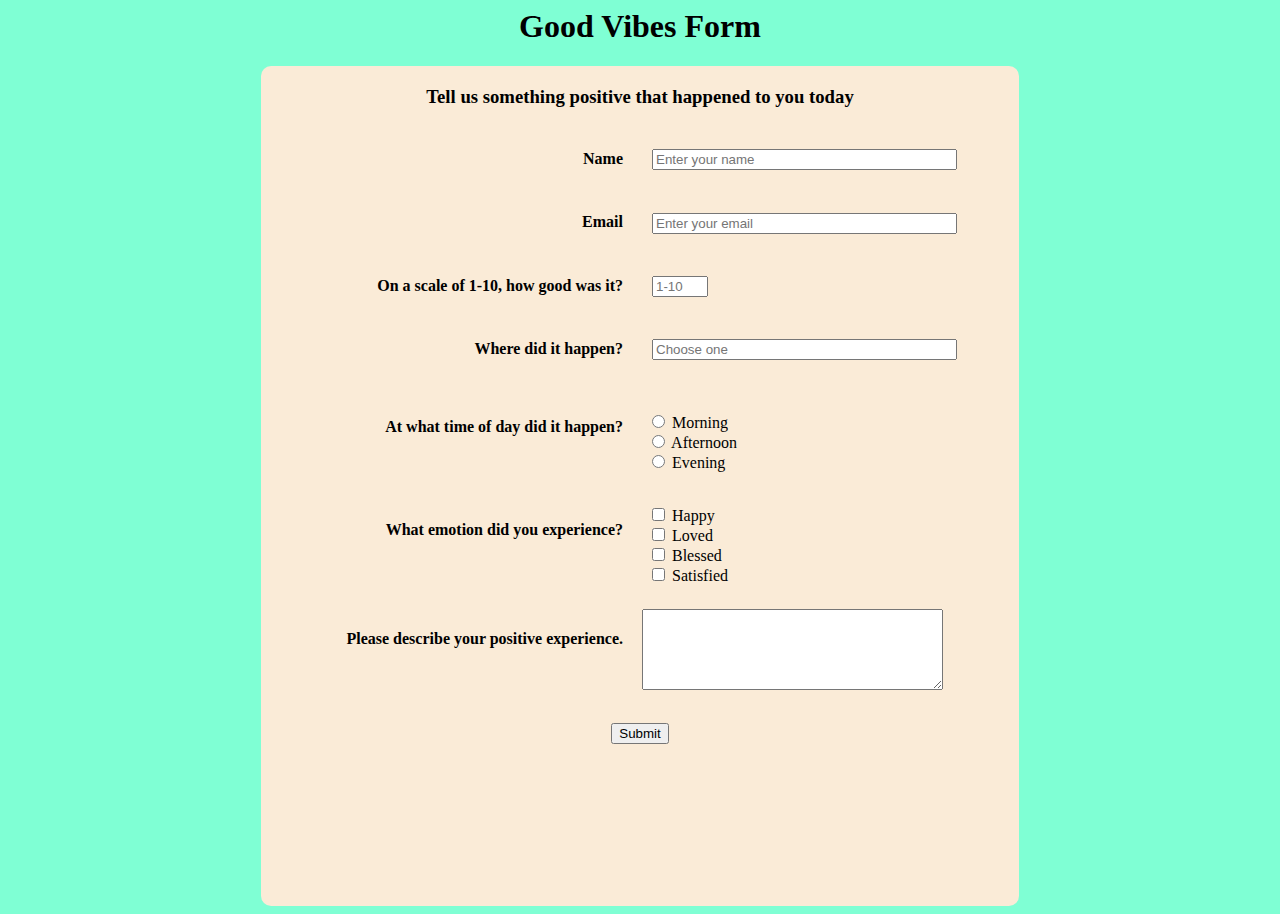
<file: семинар 1-2/good vibes form/good vibes form.html>
<html>
    <head>
        <title>Good Vibes Form</title>
        <link rel="stylesheet" href="style/style.css">
    </head>
    <body style="background-color: aquamarine;">
        <h1 style="text-align: center;">Good Vibes Form</h1>
        <div id="rectangle">
            <h3 style="padding-top: 20px;">Tell us something positive that happened to you today</h3>
            <table style="margin: 0 auto 0 auto;">
                <tr>
                    <td style="text-align: right;"><h4>Name</h4></td>     <td><input type="text" size="35" class="inputs" placeholder="Enter your name"></td>
                </tr>
                <tr>
                    <td style="text-align: right;"><h4>Email</h4></td>    <td><input type="email" size="35" class="inputs"placeholder="Enter your email"></td>
                </tr>
                <tr>
                    <td style="text-align: right;"><h4>On a scale of 1-10, how good was it?</h4></td>     <td><input type="number" size="35" class="inputs" placeholder="1-10" min="1" max="10"></td>
                </tr>
                <tr>
                    <td style="text-align: right;"><h4>Where did it happen?</h4></td>     <td><input type="text" size="35" class="inputs" list="Where" placeholder="Choose one">
                    <datalist id="Where">
                        <option value="At home"></option>
                        <option value="Down the street"></option>
                        <option value="At school"></option>
                    </datalist></td>
                </tr>
                <tr>
                    <td style="text-align: right;"><h4>At what time of day did it happen?</h4></td>     <td style="padding-top: 30px;"><input class="inputs" type="radio" name="time" value="rad1"> Morning<br>
                                                                                                            <input class="inputs" type="radio" name="time" value="rad2"> Afternoon<br>
                                                                                                            <input class="inputs" type="radio" name="time" value="rad3"> Evening</td>
                </tr>
                <tr>
                    <td style="text-align: right;"><h4>What emotion did you experience?</h4></td>   <td style="padding-top: 30px;"><input class="inputs" type="checkbox" name="emotion" value="check1"> Happy<br>
                                                                                                        <input class="inputs" type="checkbox" name="emotion" value="check2"> Loved<br>
                                                                                                        <input class="inputs" type="checkbox" name="emotion" value="check3"> Blessed<br>
                                                                                                        <input class="inputs" type="checkbox" name="emotion" value="check3"> Satisfied<br></td>
                </tr>
                <tr>
                    <td style="text-align: right;"><h4>Please describe your positive experience.</h4></td> <td> <textarea cols="35" rows="5"></textarea> </td>
                </tr>
            </table>
            <input type="submit" value="Submit" style="align-items: center; margin-top: 30px;">
        </div>
        
    </body>
</html>
</file>
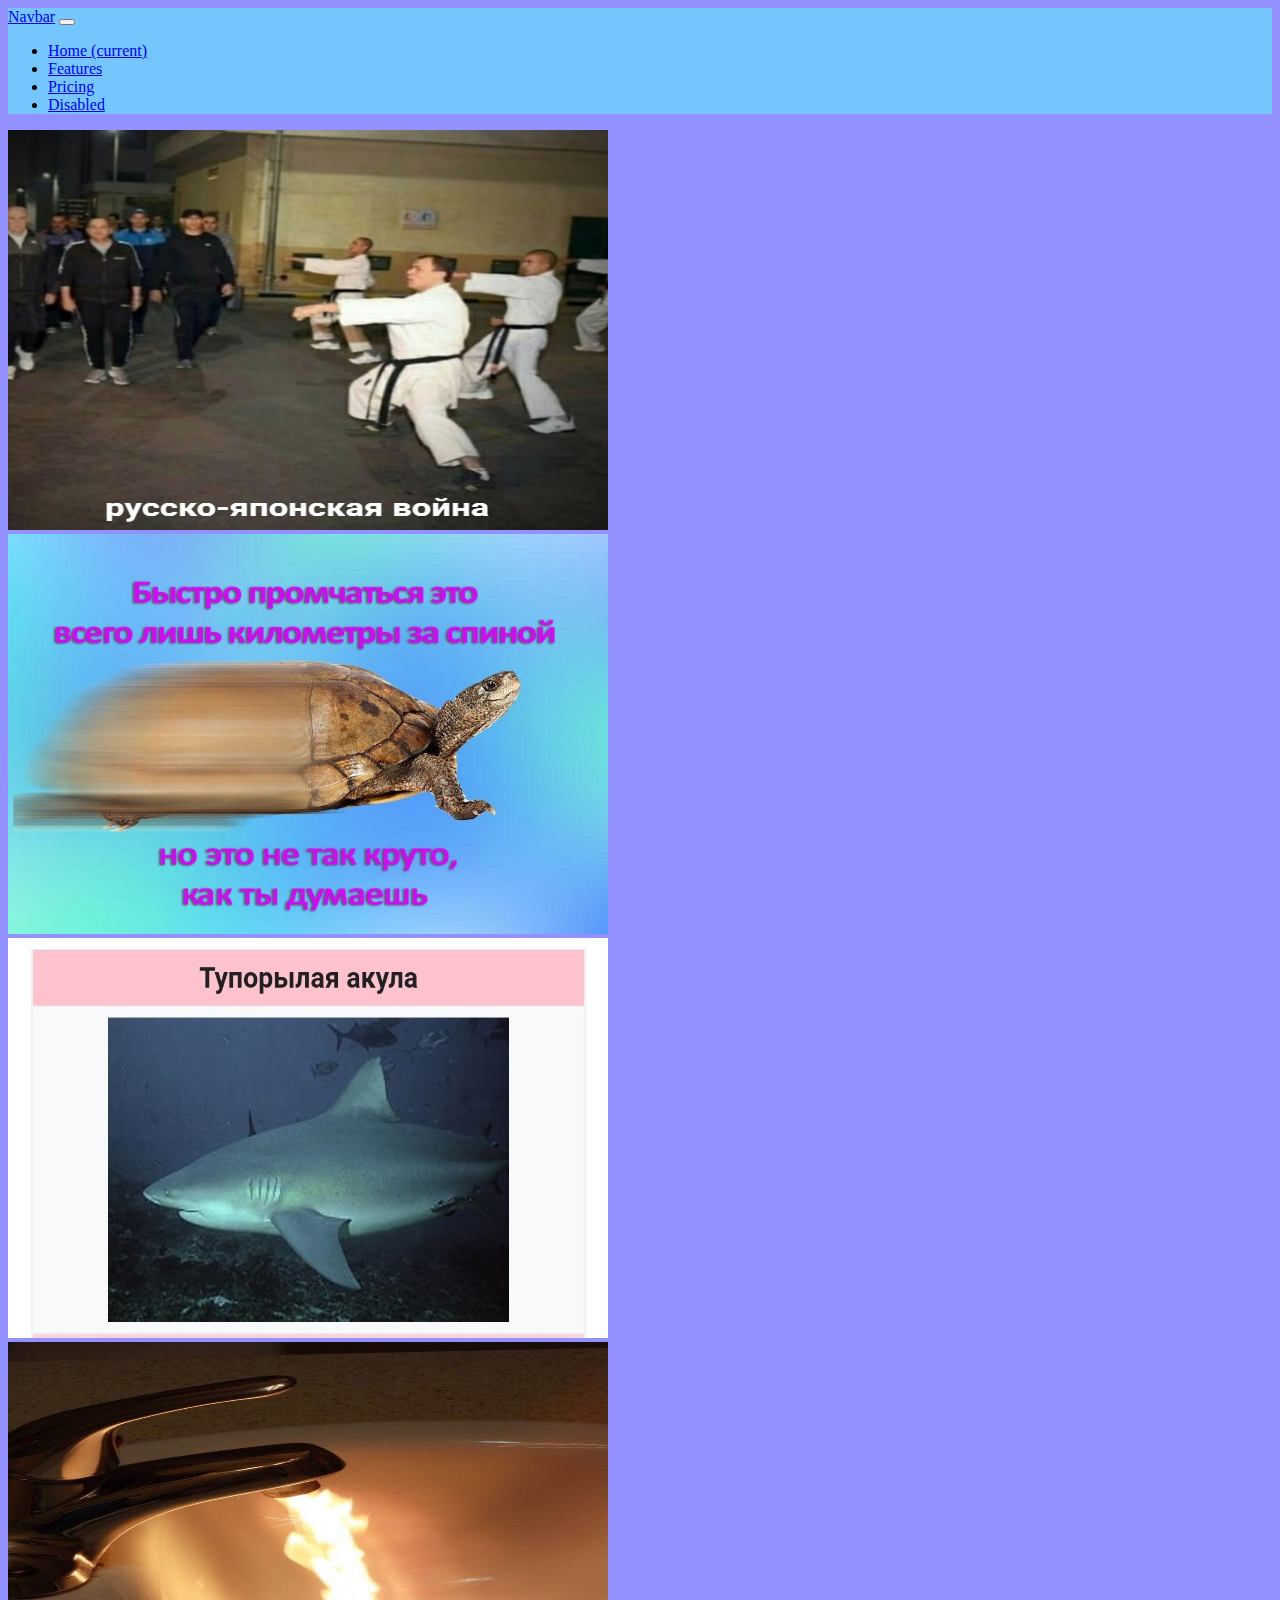
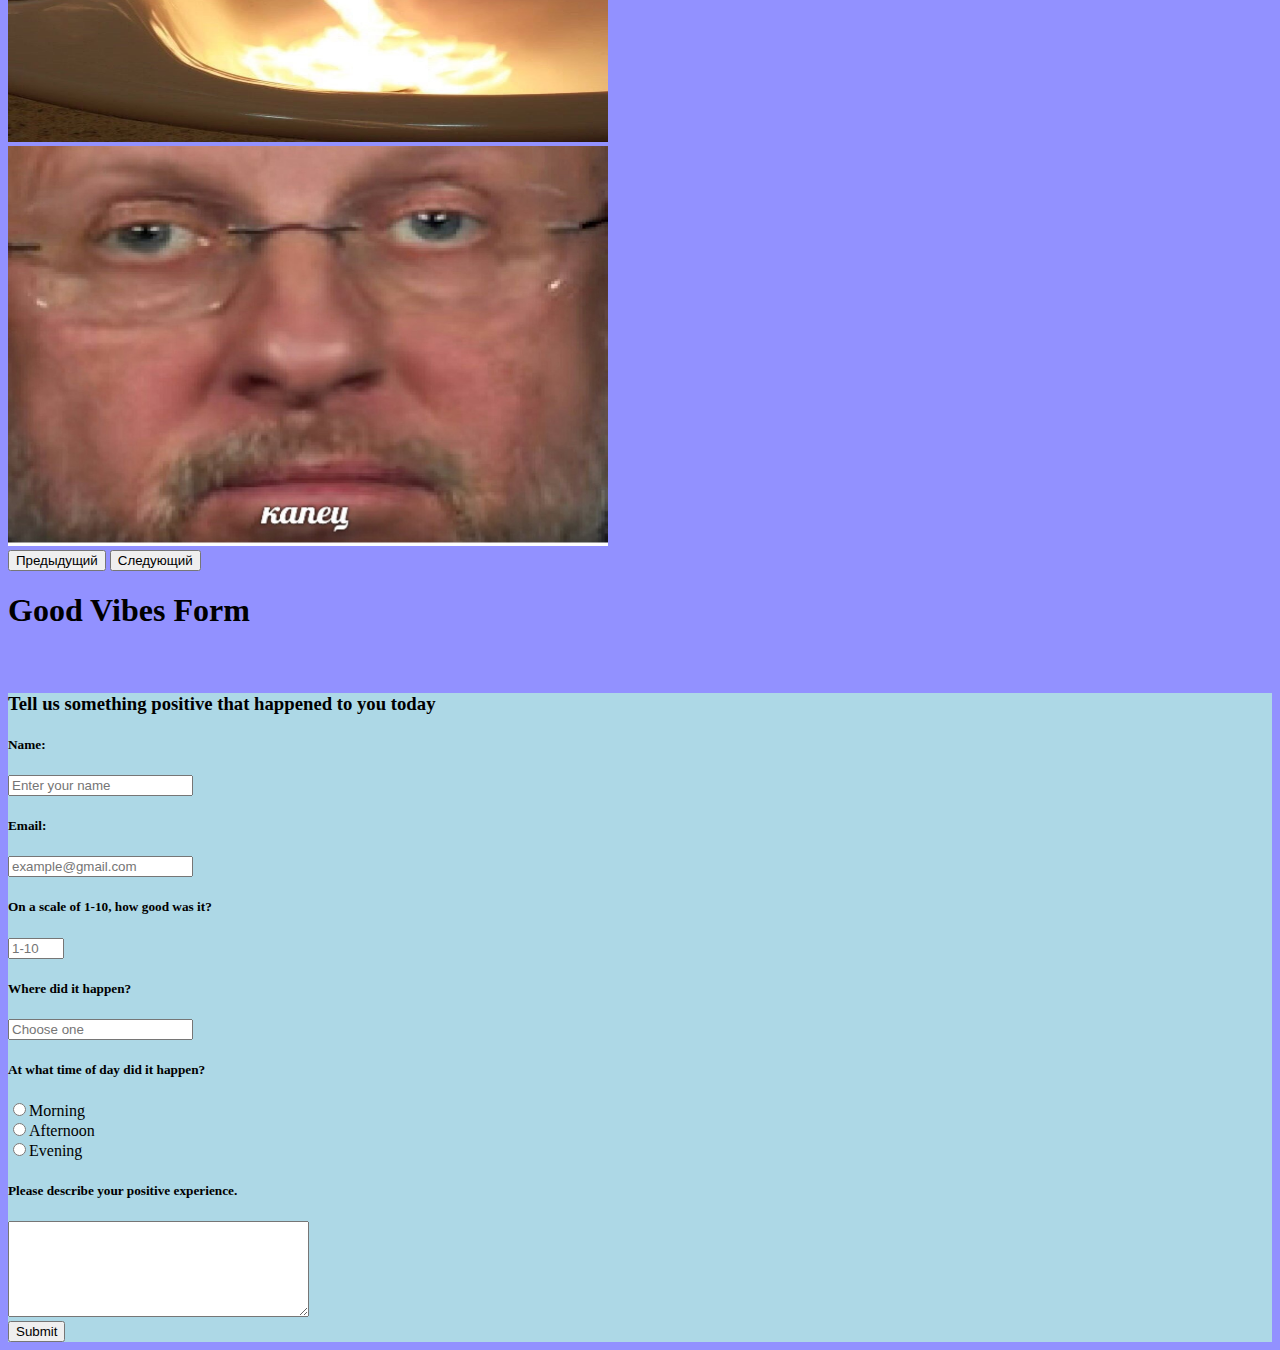
<file: семинар 3-4/задача 0/task0.html>
<!DOCTYPE html>
<html lang="ru">
<head>
    <meta charset="UTF-8">
    <meta name="viewport" content="width=device-width, initial-scale=1">
    <!--<link rel="stylesheet" href="mystyle.css">-->
    <link href="https://cdn.jsdelivr.net/npm/bootstrap@5.1.1/dist/css/bootstrap.min.css" rel="stylesheet"
          integrity="sha384-F3w7mX95PdgyTmZZMECAngseQB83DfGTowi0iMjiWaeVhAn4FJkqJByhZMI3AhiU" crossorigin="anonymous">

    <title>Задача 0</title>
</head>
<body style="background: rgb(146, 145, 255);">
    <script src="https://cdn.jsdelivr.net/npm/bootstrap@5.1.1/dist/js/bootstrap.bundle.min.js"
            integrity="sha384-/bQdsTh/da6pkI1MST/rWKFNjaCP5gBSY4sEBT38Q/9RBh9AH40zEOg7Hlq2THRZ"
            crossorigin="anonymous"></script>

            <nav class="navbar navbar-expand-lg navbar-light" style="background-color: #75c6ff;">
                <a class="navbar-brand" href="#">Navbar</a>
                <button class="navbar-toggler" type="button" data-toggle="collapse" data-target="#navbarNav" aria-controls="navbarNav" aria-expanded="false" aria-label="Toggle navigation">
                  <span class="navbar-toggler-icon"></span>
                </button>
                <div class="collapse navbar-collapse" id="navbarNav">
                  <ul class="navbar-nav">
                    <li class="nav-item active">
                      <a class="nav-link" href="#">Home <span class="sr-only">(current)</span></a>
                    </li>
                    <li class="nav-item">
                      <a class="nav-link" href="#">Features</a>
                    </li>
                    <li class="nav-item">
                      <a class="nav-link" href="#">Pricing</a>
                    </li>
                    <li class="nav-item">
                      <a class="nav-link disabled" href="#">Disabled</a>
                    </li>
                  </ul>
                </div>
              </nav>

              <div class="container mb-2 p-2">
                <div id="carouselExampleControls" class="carousel slide" data-bs-ride="carousel">
                    <div class="carousel-inner">
                        <div class="carousel-item active">
                            <img src="odn.jpg" class="rounded mx-auto d-block w-70" width="600" height="400">
                        </div>
                        <div class="carousel-item">
                            <img src="dv.jpg" class="rounded mx-auto d-block w-70" width="600" height="400">
                        </div>
                        <div class="carousel-item">
                            <img src="tr.jpg" class="rounded mx-auto d-block w-70" width="600" height="400">
                        </div>
                        <div class="carousel-item">
                            <img src="chtr.jpg" class="rounded mx-auto d-block w-70" width="600" height="400">
                        </div>
                        <div class="carousel-item">
                            <img src="pt.jpg" class="rounded mx-auto d-block w-70" width="600" height="400">
                        </div>
                    </div>
                    <button class="carousel-control-prev" type="button" data-bs-target="#carouselExampleControls"  data-bs-slide="prev">
                        <span class="carousel-control-prev-icon" aria-hidden="true"></span>
                        <span class="visually-hidden">Предыдущий</span>
                    </button>
                    <button class="carousel-control-next" type="button" data-bs-target="#carouselExampleControls"  data-bs-slide="next">
                        <span class="carousel-control-next-icon" aria-hidden="true"></span>
                        <span class="visually-hidden">Следующий</span>
                    </button>
                </div>
            </div>
            <div class="container page-todo bootstrap snippets bootdeys" >
                <div class="row">
                    <div class="col-2"></div>
                    <div class="col-8">
                        <div class="align-content-center">              
                            <h1 class="text-center" style="margin-bottom: 5%;">Good Vibes Form</h1>
                            <div class="form-signin">
                                <div class="container" style="background: lightblue;">
                                    <h3 class="text-center mb-2 p-2">Tell us something positive that happened to you today</h3>
                                    <div class="row">
                                        <div class="col-6 mb-2 p-2"><h5 class="text-end" style="align-self: center;">Name:</h5></div>
                                        <div class="col-6 mb-2 p-2"><input class="form-control form-control-sm" type="text" placeholder="Enter your name" ></div>
                                    </div>
                                    <div class="row">
                                        <div class="col-6 mb-2 p-2"><h5 class="text-end" style="align-self: center;">Email:</h5></div>
                                        <div class="col-6 mb-2 p-2"><input class="form-control form-control-sm" type="email" placeholder="example@gmail.com"></div>
                                    </div>
                                    <div class="row">
                                        <div class="col-6 mb-2 p-2"><h5 class="text-end" style="align-self: center;">On a scale of 1-10, how good was it?</h5></div>
                                        <div class="col-6 mb-2 p-2"><input class="form-control form-control-sm" type="number" placeholder="1-10" min="1" max="10"></div>
                                    </div>
                                    <div class="row">
                                        <div class="col-6 mb-2 p-2"><h5 class="text-end" style="align-self: center;">Where did it happen?</h5></div>
                                        <div class="col-6 mb-2 p-2"><input class="form-control form-control-sm" type="text" placeholder="Choose one" list="Where">
                                            <datalist id="Where">
                                                <option value="At home"></option>
                                                <option value="Down the street"></option>
                                                <option value="At school"></option>
                                        </div>
                                    </div>
                                    <div class="row">
                                        <div class="col-6 mb-2 p-2"><h5 class="text-end" style="align-self: center;">At what time of day did it happen?</h5></div>
                                        <div class="col-6 mb-2 p-2"><input class="inputs" type="radio" name="time" value="Morning">Morning<br>
                                            <input class="inputs" type="radio" name="time" value="Afternoon">Afternoon<br>
                                            <input class="inputs" type="radio" name="time" value="Evening">Evening</div>
                                    </div>
                                    <div class="row">
                                        <div class="col-6 mb-2 p-2"><h5 class="text-end" style="align-self: center;">Please describe your positive experience.</h5></div>
                                        <div class="col-6 mb-2 p-2"><textarea class="form-control form-control-sm" cols="35" rows="6"></textarea></div>
                                    </div>
                                    <div class="row">
                                        <div class="col-12 mb-2 p-2">
                                            <div class="text-center">
                                                <button type="submit" class="btn btn-primary btn-lg center-block">Submit</button>
                                            </div>
                                        </div>
                                    </div>
                                </div>
                            </div>
                        </div>
                    </div>
                    <div class="col-2"></div>
                </div>
            </div>
</body>
</file>
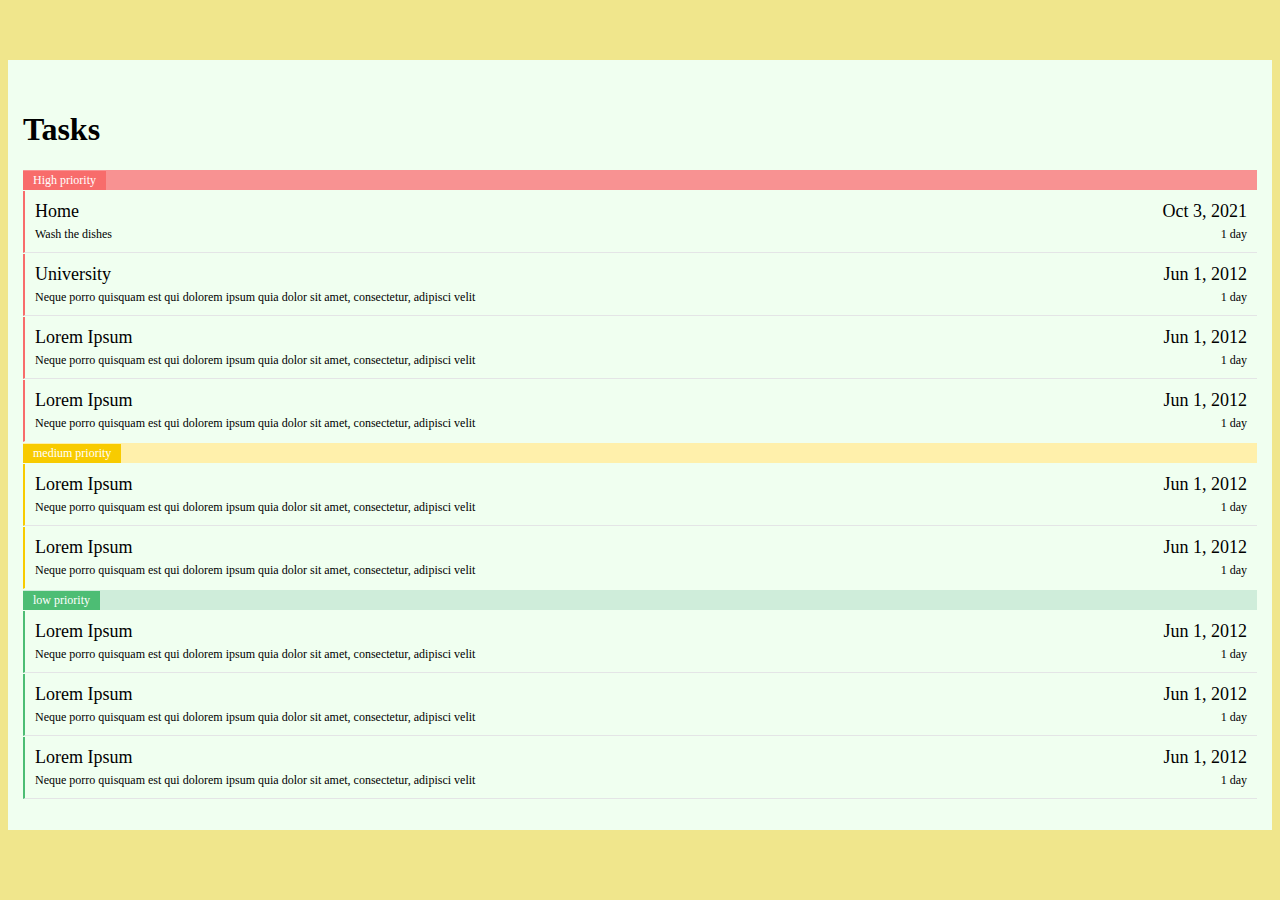
<file: семинар 3-4/задача 1/task1.html>
<!DOCTYPE html>
<html lang="ru">
<head>
    <meta charset="UTF-8">
    <meta name="viewport" content="width=device-width, initial-scale=1">
    <link rel="stylesheet" href="mystyle.css">
    <link href="https://cdn.jsdelivr.net/npm/bootstrap@5.1.1/dist/css/bootstrap.min.css" rel="stylesheet"
          integrity="sha384-F3w7mX95PdgyTmZZMECAngseQB83DfGTowi0iMjiWaeVhAn4FJkqJByhZMI3AhiU" crossorigin="anonymous">

    <title>Задача 1</title>
</head>
<body style="background: khaki;">

    <script src="https://cdn.jsdelivr.net/npm/bootstrap@5.1.1/dist/js/bootstrap.bundle.min.js"
            integrity="sha384-/bQdsTh/da6pkI1MST/rWKFNjaCP5gBSY4sEBT38Q/9RBh9AH40zEOg7Hlq2THRZ"
            crossorigin="anonymous"></script>

    <div class="container page-todo bootstrap snippets bootdeys" >
        <div class="row">
            <div class="col-2"></div>
            <div class="col-8">
                <div class="task-list" style="background: honeydew;">
                    <h1>Tasks</h1>
                    <div class="priority high"><span>High priority</span></div>
                    <div class="task high">
                        <div class="desc">
                            <div class="title">Home</div>
                            <div>Wash the dishes</div>
                        </div>
                        <div class="time">
                            <div class="date">Oct 3, 2021</div>
                            <div> 1 day</div>
                        </div>
                    </div>
                    <div class="task high">
                        <div class="desc">
                            <div class="title">University</div>
                            <div>Neque porro quisquam est qui dolorem ipsum quia dolor sit amet, consectetur, adipisci
                                velit
                            </div>
                        </div>
                        <div class="time">
                            <div class="date">Jun 1, 2012</div>
                            <div>1 day</div>
                        </div>
                    </div>
                    <div class="task high">
                        <div class="desc">
                            <div class="title">Lorem Ipsum</div>
                            <div>Neque porro quisquam est qui dolorem ipsum quia dolor sit amet, consectetur, adipisci
                                velit
                            </div>
                        </div>
                        <div class="time">
                            <div class="date">Jun 1, 2012</div>
                            <div> 1 day</div>
                        </div>
                    </div>
                    <div class="task high last">
                        <div class="desc">
                            <div class="title">Lorem Ipsum</div>
                            <div>Neque porro quisquam est qui dolorem ipsum quia dolor sit amet, consectetur, adipisci
                                velit
                            </div>
                        </div>
                        <div class="time">
                            <div class="date">Jun 1, 2012</div>
                            <div>1 day</div>
                        </div>
                    </div>

                    <div class="priority medium"><span>medium priority</span></div>

                    <div class="task medium">
                        <div class="desc">
                            <div class="title">Lorem Ipsum</div>
                            <div>Neque porro quisquam est qui dolorem ipsum quia dolor sit amet, consectetur, adipisci
                                velit
                            </div>
                        </div>
                        <div class="time">
                            <div class="date">Jun 1, 2012</div>
                            <div> 1 day</div>
                        </div>
                    </div>
                    <div class="task medium last">
                        <div class="desc">
                            <div class="title">Lorem Ipsum</div>
                            <div>Neque porro quisquam est qui dolorem ipsum quia dolor sit amet, consectetur, adipisci
                                velit
                            </div>
                        </div>
                        <div class="time">
                            <div class="date">Jun 1, 2012</div>
                            <div> 1 day</div>
                        </div>
                    </div>

                    <div class="priority low"><span>low priority</span></div>

                    <div class="task low">
                        <div class="desc">
                            <div class="title">Lorem Ipsum</div>
                            <div>Neque porro quisquam est qui dolorem ipsum quia dolor sit amet, consectetur, adipisci
                                velit
                            </div>
                        </div>
                        <div class="time">
                            <div class="date">Jun 1, 2012</div>
                            <div> 1 day</div>
                        </div>
                    </div>
                    <div class="task low">
                        <div class="desc">
                            <div class="title">Lorem Ipsum</div>
                            <div>Neque porro quisquam est qui dolorem ipsum quia dolor sit amet, consectetur, adipisci
                                velit
                            </div>
                        </div>
                        <div class="time">
                            <div class="date">Jun 1, 2012</div>
                            <div> 1 day</div>
                        </div>
                    </div>
                    <div class="task low">
                        <div class="desc">
                            <div class="title">Lorem Ipsum</div>
                            <div>Neque porro quisquam est qui dolorem ipsum quia dolor sit amet, consectetur, adipisci
                                velit
                            </div>
                        </div>
                        <div class="time">
                            <div class="date">Jun 1, 2012</div>
                            <div> 1 day</div>
                        </div>
                    </div>
                    <div class="clearfix"></div>
                </div>
            </div>
            <div class="col-2"></div>
        </div>
    </div>
</body>
</html>
</file>
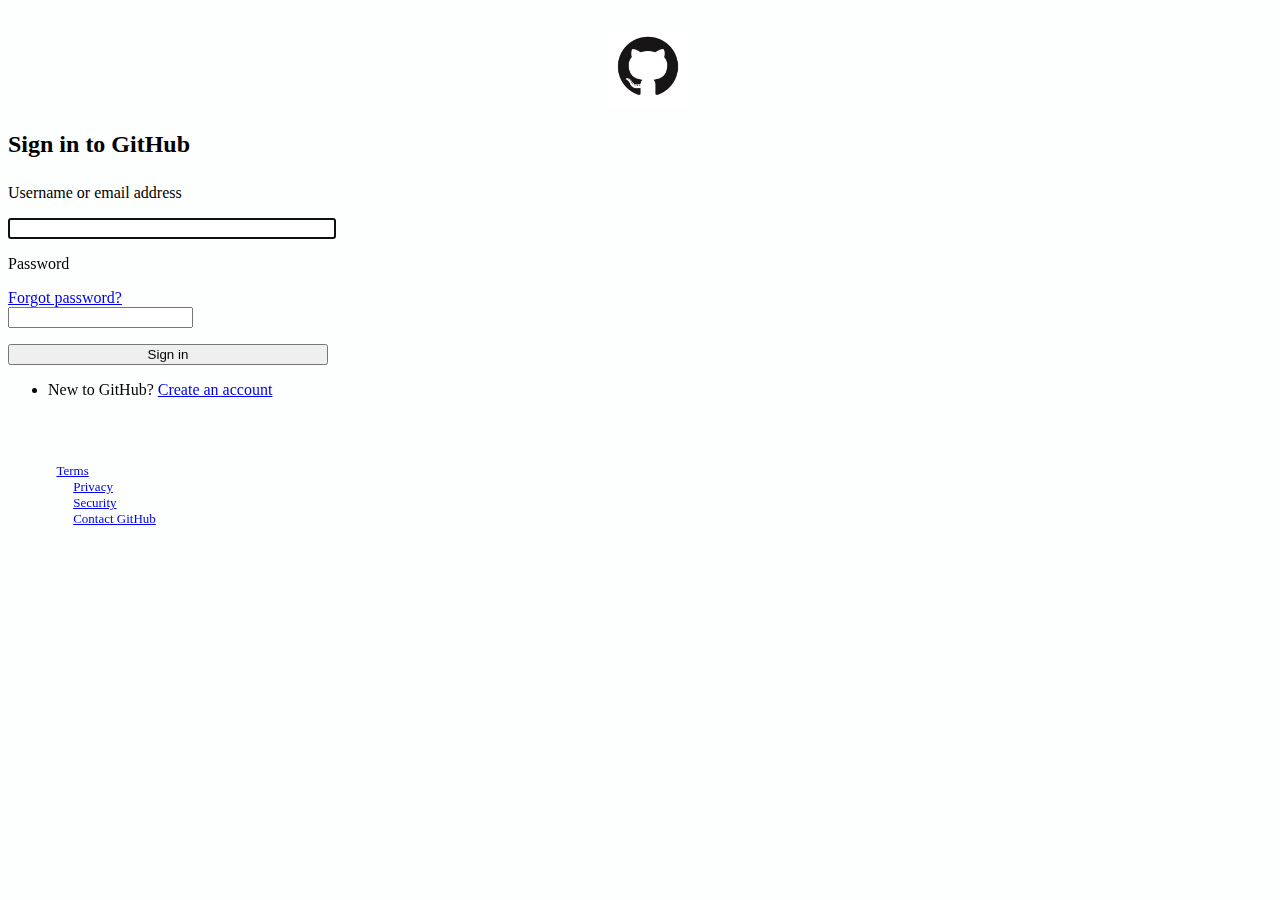
<file: семинар 3-4/задача 3/task3.html>
<!DOCTYPE html>
<html lang="ru">
<head>
    <meta charset="UTF-8">
    <meta name="viewport" content="width=device-width, initial-scale=1">
    <title>GitHub</title>
    <link href="https://cdn.jsdelivr.net/npm/bootstrap@5.1.1/dist/css/bootstrap.min.css" rel="stylesheet"
          integrity="sha384-F3w7mX95PdgyTmZZMECAngseQB83DfGTowi0iMjiWaeVhAn4FJkqJByhZMI3AhiU" crossorigin="anonymous">
    <link href="style.css" rel="stylesheet">
</head>
<body>
    <div class="align-content-center">
        <img id="logo" class="rounded-circle" src="logo.png" alt="image">
        <h2 id="Sigh" class="text-center">Sign in to GitHub</h2>
    </div>
    <div id="form" class="container py-1">
        <div class="p-5 mb-4 bg-light rounded-2">
            <main class="form-signin">
                <form>
                    <div class="mb-2">
                        <p class="mb-1">Username or email address</p>
                        <input type="email" class="h-25 d-inline-block form-control" autofocus="autofocus" id="floatingInput" style="width: 100%; height: 25%;">
                        <label for="floatingInput" class="form-label"></label>
                    </div>
                    <div class="mb-3">
                        <div class="d-flex w-100 justify-content-between">
                            <p class="mb-1">Password</p>
                            <div class="text-end text-secondary"><a href="https://github.com/password_reset">Forgot
                                password?</a></div>
                        </div>
                        <input type="password" class="form-control" id="floatingPassword">
                        <label for="floatingPassword" class="form-label"></label>
                    </div>
                    <button id="button" class="btn btn-lg btn-success" type="submit">Sign in</button>
                </form>
            </main>
        </div>
        <ul class="list-group">
            <li id="question" class="list-group-item text-center">
                New to GitHub? <a
                    href="https://github.com/signup?return_to=https%3A%2F%2Fgithub.com%2Fsignup%3Fref_cta%3DSign%2Bup%26ref_loc%3Dheader%2Blogged%2Bout%26ref_page%3D%252F%26source%3Dheader-home&source=login">
                Create an account</a>
            </li>
        </ul>
        <div class="align-content-center" role="contentinfo">
            <ul id="list" class="list-style-none d-flex flex-justify-center">
                <li id="link1" class="mr-3" style="font-size: small;"><a href="https://github.com/site/terms">Terms</a></li>
                <li class="mr-3 link2"style="font-size: small;"><a href="https://github.com/site/privacy">Privacy</a></li>
                <li class="mr-3 link2"style="font-size: small;"><a href="https://docs.github.com/articles/github-security/task3.html">Security</a></li>
                <li class="mr-3 link2" style="font-size: small;"><a href="https://github.com/contact">Contact GitHub</a></li>
            </ul>
        </div>
    </div>
</body>
</html>
</file>
<file: Семинар 5-6/style/style.css>
@import url('//db.onlinewebfonts.com/c/d40bbce8f4b00a569beac2454b69231e?family=Oswald');
@import url('//db.onlinewebfonts.com/c/629a55a7e793da068dc580d184cc0e31?family=Open+Sans');
@import url('https://fonts.googleapis.com/css2?family=Open+Sans:wght@300&display=swap');

* {
    box-sizing: border-box;
}

p {
    display: inline;
    margin: 0;
    margin-block-start: 0;
    margin-block-end: 0;
}

html, body {
    margin: 0;
    /* height: 6563px; */
}

a {
    text-decoration: none;
}

.block {
    display: flex;
    flex-direction: column;
}

.carousel-caption{
    margin-bottom: 400px;
}

.big_text{
    font-family: "Oswald";
    font-size: 42px;
    font-style: normal;
    font-weight: 500;
    line-height: 107px;
    letter-spacing: 4.6080002784729px;
    position: absolute;
    top: 300;
    left: 70px;

}

.lil_text{
    font-family: "Open Sans";
    font-size: 20px;
    font-style: normal;
    font-weight: 400;
    line-height: 27px;
    letter-spacing: 1.28000009059906px;
    text-align: center;
    opacity: 0.8;
    position: absolute;
    top: 130px;
    left: 205px;

}

.header {
    display: flex;
    flex-direction: row;
    align-items: flex-end;
    justify-content: flex-end;
    width: 100%;
}

.header_nav {
    display: flex;
    font-family: 'Oswald', 'Arial', sans-serif;
    font-size: 14px;
    font-weight: 400;
    line-height: 20.75px;
    letter-spacing: 1.94px;
    text-transform: uppercase;
    position: absolute;
    top: 50px;
    left: 400px;
    z-index: 2;
}

.header_nav-list {
    display: flex;
    list-style-type: none;
    color: white;
    text-decoration: none;
    position: absolute;
    top: 40px;
    left: 300px;
}

.header_nav-list :not(:last-child) {
    margin-right: 59px;
}

.header_nav-link {
    color: white;
    display: block;
    text-decoration: none;
}

.header_nav-link-underlined {
    border-bottom: 2px solid #4CAF50;
    text-decoration: none;
}

.header_nav-list-item :hover {
    border-bottom: 2px solid #4CAF50;
    cursor: pointer;
    transition: all 0.1s ease;
    text-decoration: none;
}

.digits {
    display: flex;
    flex: 0 0 auto;
    height: 49px;
    align-self: center;
    /* margin-bottom: 19px; */
}

.digits :not(:last-child) {
    padding-right: 9px;
}

.one_digit {
    font-family: 'Oswald', 'Arial', sans-serif;
    font-weight: 700;
    font-size: 16px;
    line-height: 27px;
    letter-spacing: 1.15px;
    color: #777;
}

.one_digit :hover {
    font-size: 36px;
    color: white;
    line-height: 10px;
    letter-spacing: 2.3px;
    cursor: pointer;
    text-decoration: line-through;
    text-decoration-style: solid;
    text-decoration-color: #4CAF50;
    transition: all 0.3s ease;
}


.screen_sqwd {
    background: white;
    display: flex;
    flex: 0 0 1900px;
    flex-direction: column;
    max-width: 1900px;
    max-height: 825px;
    padding: 149px 353px 117px 105px;
}

.guy {
    display: flex;
    flex-direction: column;
    align-self: flex-start;
    min-width: 590px;
    min-height: 391px;
    background: url(../images/sqwd/guy.png) no-repeat;
    background-color: white;
    background-position: right;
    z-index: 2;
}

.standing {
    position: relative;
    top: -215px;
    left: 203px;
    display: flex;
    flex-direction: column;
    align-self: flex-end;
    min-width: 506px;
    min-height: 391px;
    background: url(../images/sqwd/standing.png) no-repeat;
    background-color: white;
    background-position: left;
    z-index: 0;
}

.text_we-are {
    display: inline;
    font-family: 'Oswald', 'Arial', sans-serif;
    font-size: 36px;
    font-weight: 700;
    line-height: 53px;
    letter-spacing: 2.3px;
    color: #333;
    text-transform: uppercase;
    padding-top: 82px;
    padding-left: 80px;
}

.text_the-sqwd {
    display: inline;
    font-family: 'Open Sans', 'Segoe UI', sans-serif;
    font-weight: 300;
    font-size: 42px;
    line-height: 57px;
    letter-spacing: 2.69px;
    color: #504E4E;
    text-transform: uppercase;
    padding-top: 4px;
    padding-left: 83px;
    padding-bottom: 32px;
}

.text_quote {
    display: inline;
    min-width: 281px;
    font-family: 'Open Sans', 'Segoe UI', sans-serif;
    font-weight: 300;
    font-size: 15px;
    line-height: 25px;
    letter-spacing: 1.26px;
    color: #5B5858;
}

.text_quote-for-guy {
    margin-left: 140px;
}

.text_quote-for-standing {
    margin-left: 288px;
    margin-top: 236px;
}

.block_green-translucent {
    width: 309px;
    height: 418px;
    margin-top: 71px;
    margin-left: 222px;
    position: absolute;
    align-self: center;
    background: #4CAF50;
    opacity: 0.8;
    z-index: 1;
}


.block_services {
    display: flex;
    position: relative;
    flex-direction: column;
    flex: 0 0 0;
    height: 690px;
    background: #FBFBFB;
    padding: 129px 0 136px 175px;
    align-content: center;
    justify-content: center;
}

.services_row, .team_row {
    display: flex;
    flex-direction: row;
    align-items: center;
}

.services_row :not(:last-child) {
    margin-right: 28px;
}

.services_container {
    background: white;
    width: 373px;
    height: 260px;
    padding: 50px 48px 35px 44px;
}

.services_container :first-of-type:hover {
    cursor: pointer;
    opacity: 100%;
}

.services_container:hover {
    border-bottom: #4CAF50 2px solid;
}

.services_container-caption {
    font-family: 'Oswald', 'Arial', sans-serif;
    font-weight: 300;
    font-size: 20px;
    line-height: 30px;
    letter-spacing: 1.28px;
    text-transform: uppercase;
    color: #252525;
}

.services_container-caption-underlined {
    border-bottom: #252525 2px solid;
    padding-bottom: 15px;
}

.services_container-read-more {
    display: inline-block;
    font-family: 'Oswald', 'Arial', sans-serif;
    font-weight: 300;
    font-size: 10px;
    line-height: 15px;
    letter-spacing: 0.64px;
    text-transform: uppercase;
    color: #929292;
    margin-top: 19px;
}

.services_container-text {
    font-family: 'Open Sans', 'Segoe UI', sans-serif;
    font-weight: 400;
    font-size: 12px;
    line-height: 25px;
    letter-spacing: 1.01px;
    color: #777;
    margin-top: 36px;
}

.services_container-icon-branding {
    align-self: flex-end;
    position: absolute;
    margin-left: 225px;
    width: 50px;
    height: 50px;
    border-radius: 25px;
    background-color: white;
    background: url(../images/services/graphic-design.png) no-repeat;
    background-blend-mode: normal;
    opacity: 50%;
    box-shadow: 0 0 20px #DBDBDB;
    background-position: center;
}

.services_container-icon-design {
    align-self: flex-end;
    position: absolute;
    margin-left: 225px;
    width: 50px;
    height: 50px;
    border-radius: 25px;
    background-color: white;
    background: url(../images/services/pencil-case.png) no-repeat;
    background-blend-mode: normal;
    opacity: 50%;
    box-shadow: 0 0 20px #DBDBDB;
    background-position: center;
}

.services_container-icon-development {
    align-self: flex-end;
    position: absolute;
    margin-left: 225px;
    width: 50px;
    height: 50px;
    border-radius: 25px;
    background-color: white;
    background: url(../images/services/coding.png) no-repeat;
    background-blend-mode: normal;
    opacity: 50%;
    box-shadow: 0 0 20px #DBDBDB;
    background-position: center;
}

.services_container-read-more :hover {
    cursor: pointer;
    color: black;
}

/* The main heading used on several pages*/
.heading {
    font-family: 'Oswald', 'Arial', sans-serif;
    font-weight: 700;
    font-size: 48px;
    line-height: 71px;
    letter-spacing: 3.07px;
    margin-bottom: 94px;
}

.heading_underlined {
    border-bottom: #252525 2px solid;
    padding-bottom: 7px;
}


.block_works {
    position: relative;
    display: flex;
    flex-direction: column;
    flex-wrap: wrap;
    flex: 1 1 0;
    min-height: 1989px;
    background: white;
    padding: 146px 217px 173px 170px;
}

.works_menu {
    display: flex;
    flex-direction: row;
    align-items: flex-start;
    padding: 0;
    text-align: center;
    font-family: 'Open Sans', 'Segoe UI', sans-serif;
    font-size: 13px;
    font-weight: 400;
    line-height: 18px;
    letter-spacing: 0.83px;
    text-transform: uppercase;
}

.works_menu-list {
    display: flex;
    list-style-type: none;
    align-items: flex-start;
}

.works_menu-list :first-child {
    padding-inline-start: 0;
}

.works_menu-list-item {
    display: inline;
    margin-right: 41px;
}

.works_menu-link {
    color: #BEBEBE;
}

.works_menu-link:hover {
    cursor: pointer;
    color: #252525;
    font-weight: 600;
}

.works_photography-photo-kitten-container {
    position: relative;
    display: flex;
    flex-direction: column;
    position: absolute;
    top: 522px;
    left: 95px;
}

.works_photography-photo-camera-container {
    display: flex;
    flex-direction: column;
    position: absolute;
    top: 146px;
    left: 760px;
}

.works_photography-photo-macbook-container {
    display: flex;
    flex-direction: column;
    position: absolute;
    top: 1208px;
    left: 220px;
}

.works_photography-photo-groovemade-container {
    display: flex;
    flex-direction: column;
    position: absolute;
    top: 843px;
    left: 895px;
}

.works_photography-kitten {
    background: url(../images/works/kitten.png) center no-repeat;
    width: 679px;
    height: 453px;
}

.works_photography-camera {
    background: url(../images/works/photo.png) center no-repeat;
    width: 727px;
    height: 482px;
}

.works_photography-macbook {
    background: url(../images/works/macbook.png) no-repeat;
    width: 455px;
    height: 444px;
}

.works_photography-groovemade {
    background: url(../images/works/mac.png) center no-repeat;
    width: 455px;
    height: 444px;
}

.works_photography-caption {
    display: block;
    color: #252525;
    font-family: 'Oswald', 'Arial', sans-serif;
    font-weight: 300;
    font-size: 48px;
    line-height: 71px;
    letter-spacing: 3.07px;
    text-transform: uppercase;
}

.works_photography-caption a:hover {
    cursor: pointer;
    text-decoration-line: line-through;
    text-decoration-thickness: 3px;
    text-decoration-color: #70BF73;
    text-underline-position: auto;
}

.works_photography-annotation {
    display: inline-block;
    position: relative;
    width: 336px;
    flex-direction: column;
    height: 150px;
    align-self: center;
    padding-top: 17px;
}

.works_photography-annotation-title {
    display: inline;
    position: relative;
    font-family: 'Open Sans', 'Segoe UI', sans-serif;
    color: #252525;
    font-size: 18px;
    font-weight: 300;
    line-height: 24px;
    letter-spacing: 1.15px;
}

.works_photography-annotation-main-text {
    font-family: 'Open Sans', 'Segoe UI', sans-serif;
    position: relative;
    max-width: 579px;
    font-size: 13px;
    font-weight: 300;
    line-height: 23px;
    letter-spacing: 0.83px;
    color: #C2C2C2;
    padding-top: 20px;
    padding-bottom: 20px;
}

.works_photography-annotation-read-more {
    font-family: 'Open Sans', 'Segoe UI', sans-serif;
    text-transform: uppercase;
    font-weight: 400;
    font-size: 13px;
    line-height: 18px;
    letter-spacing: 0.83px;
    color: #252525;
}

.works_photography-annotation-read-more a:hover {
    cursor: pointer;
    text-decoration-line: line-through;
    text-decoration-thickness: 3px;
    text-decoration-color: #70BF73;
    text-underline-position: auto;
}

.works_photography-caption-kitten {
    position: relative;
    top: 271px;
    left: 494px;
}

.works_photography-caption-camera {
    position: relative;
    top: 280px;
    left: 0;
}

.works_photography-caption-macbook {
    position: relative;
    top: 268px;
    left: 360px;
}

.works_photography-caption-groovemade {
    position: relative;
    top: 266px;
    left: -140px;
}

.works_view-more {
    display: inline-flex;
    position: absolute;
    left: 1278px;
    top: 1629px;
    color: #252525;
    font-family: 'Oswald', 'Arial', sans-serif;
    font-weight: 400;
    font-size: 13px;
    line-height: 19px;
    letter-spacing: 2px;
    text-align: right;
}

.works_view-more a:hover {
    cursor: pointer;
    text-decoration-line: line-through;
    text-decoration-thickness: 3px;
    text-decoration-color: #70BF73;
    text-underline-position: auto;
}



.block_team {
    position: relative;
    display: flex;
    flex-direction: column;
    flex: 0 0 0;
    height: 845px;
    background: #FBFBFB;
    padding: 129px 0 167px 175px;
    align-content: center;
    justify-content: center;
}

.team_row {
    display: flex;
}

.team_row :not(:last-child) {
    margin-right: 28px;
}

.team_container {
    position: relative;
    display: flex;
    flex-direction: column-reverse;
    align-items: center;
    align-content: center;
    width: 370px;
    height: 398px;
    overflow: hidden;
}

.team_container-jones {
    width: 370px;
    height: 398px;
    background: url(../images/team/jones.png) no-repeat;
}

.team_container-fraup {
    width: 370px;
    height: 398px;
    background: url(../images/team/fraup.png) no-repeat;
}

.team_container-cahill {
    width: 370px;
    height: 398px;
    background: url(../images/team/cahill.png) no-repeat;
}

.team_member-description {
    position: relative;
    width: 370px;
    height: 155px;
    background: white;
    opacity: 0.5;
    mix-blend-mode: normal;
    top: 100px;
}

.team_member-description :nth-last-child(n) {
    text-align: center;
    align-items: center;
    align-content: center;
    margin-right: 0;
}

.team_member-description:hover {
    cursor: pointer;
    opacity: 0.92;
    top: 0;
    transition: top 0.25s linear 0s;
    transition: opacity 0.25s linear 0s;
}

.team_member-name {
    display: flex;
    flex-direction: column;
    font-family: 'Oswald', 'Arial', sans-serif;
    line-height: 27px;
    letter-spacing: 1.15px;
    text-transform: uppercase;
    color: #252525;
    padding-top: 13px;
    padding-bottom: 15px;
}

.team_member-occupation {
    font-family: 'Oswald', 'Arial', sans-serif;
    line-height: 18px;
    letter-spacing: 1.15px;
    color: #252525;
}

.team_member-motto {
    font-family: 'Open Sans', 'Segoe UI', sans-serif;
    font-size: 12px;
    line-height: 25px;
    letter-spacing: 1.01px;
    margin-top: 12px;
}

.team_member-name-stroke {
    display: inline-block;
    border: #252525 1px solid;
    width: 45px;
    margin-top: 16px;
}


/**
CSS rules for footer block
*/

.block_footer {
    display: grid;
    grid-template-rows: 8fr 5fr 6fr 1fr;
    grid-template-columns: 1fr 1fr;
    height: 1200px;
    align-items: center;
}

.footer_quote {
    grid-column: span 2;
    display: flex;
    flex-direction: column;
    background: white;
    align-self: center;
    align-items: center;
}

.footer_quote-text {
    margin: 0;
    width: 735px;
    font-family: 'Open Sans', 'Segoe UI', sans-serif;
    font-size: 14px;
    align-self: center;
    line-height: 31px;
    letter-spacing: 0.9px;
    text-align: center;
    color: #373737;
}

.footer_quote-author {
    display: inline;
    margin-bottom: 25px;
}

.footer_quote-author-name {
    font-family: 'Oswald', 'Arial', sans-serif;
    font-size: 18px;
    line-height: 27px;
    letter-spacing: 1.15px;
    text-transform: uppercase;
    color: #373737;
}

.footer_quote-author-occupation {
    font-family: 'Oswald', 'Arial', sans-serif;
    font-size: 18px;
    font-weight: lighter;
    line-height: 27px;
    letter-spacing: 1.15px;
    color: #BEBEBE;
}

.footer_quote-commas {
    display: inline-flex;
    width: 20px;
    height: 20px;
    background: url(../images/footer/quote999.png) no-repeat;
    margin-top: 31px;
    margin-bottom: 29px;
}

.footer_quote-stars-container {
    display: inline-flex;
    margin-bottom: 29px;
}

.footer_quote-stars-container :not(:last-child) {
    margin-right: 9px;
}

.footer_quote-star {
    width: 15px;
    height: 15px;
    background: url(../images/footer/star.png);
}

.footer_quote-star-active {
    width: 15px;
    height: 15px;
    background: url(../images/footer/star.png);
    opacity: 1;
}

.footer_quote-star-passive {
    opacity: 0.2;
}

.footer_quote-star:hover {
    cursor: pointer;
}

.footer_quote-stroke {
    width: 511px;
    border: #D8D8D8 0.5px solid;
    opacity: 0.5;
}

.footer_work {
    display: flex;
    flex-direction: column;
    align-items: center;
    height: 100%;
    background: #FBFBFB;
    padding-top: 69px;
    padding-bottom: 100px;
}

.footer_work-briefcase {
    width: 35px;
    height: 35px;
    background: url(../images/footer/briefcase.png) no-repeat;
    margin-bottom: 19px;
}

.footer_work-mail {
    width: 35px;
    height: 35px;
    background: url(../images/footer/mail.png) no-repeat;
    margin-bottom: 19px;
}

.footer_card-caption {
    display: inline;
    font-family: 'Oswald', 'Arial', sans-serif;
    font-weight: 400;
    font-size: 24px;
    line-height: 35.6px;
    letter-spacing: 2.67px;
    text-align: center;
}

.footer_card-description {
    font-family: 'Open Sans', 'Segoe UI', sans-serif;
    font-size: 14px;
    line-height: 19px;
    letter-spacing: 1.56px;
    text-align: center;
    margin-top: 22px;
}

.footer_contact {
    display: flex;
    flex-direction: column;
    align-items: center;
    height: 100%;
    background: #70BD59;
    padding-top: 69px;
    padding-bottom: 100px;
}

.footer_card-description.footer_card-description-work,
.footer_card-caption.footer_card-caption-work {
    color: #373737;
}

.footer_card-description.footer_card-description-contact,
.footer_card-caption.footer_card-caption-contact {
    color: #FFFFFF;
}

.footer_socials {
    display: flex;
    flex-direction: column;
    align-items: center;
    grid-column: span 2;
    height: 100%;
    background: #2E2E2E;
    padding-top: 142px;
    text-align: center;
}

.footer_socials-text {
    font-family: 'Oswald', 'Arial', sans-serif;
    font-weight: lighter;
    font-size: 13px;
    line-height: 19px;
    letter-spacing: 0.83px;
    text-align: center;
    mix-blend-mode: normal;
    opacity: 0.5;
    color: #FFFFFF;
    padding-bottom: 39px;
}

.footer_socials-icons-container {
    width: 138px;
    display: flex;
    flex-direction: row;
}

.footer_socials-icons-container :not(:last-child) {
    margin-right: 21px;
}

.footer_socials-icon {
    border-radius: 16px;
}

.footer_socials-icon:hover {
    cursor: pointer;
    box-shadow: 2px 5px 30px #5B5858;
}

.footer_socials-icon-fb {
    background: url(../images/footer/facebook.png) no-repeat;
    width: 32px;
    height: 32px;
}

.footer_socials-icon-tw {
    background: url(../images/footer/twitter.png) no-repeat;
    width: 32px;
    height: 32px;
}

.footer_socials-icon-pin {
    background: url(../images/footer/pinterest.png) no-repeat;
    width: 32px;
    height: 32px;
}

.footer_copyright {
    grid-column: span 2;
    height: 100%;
    align-items: center;
    background: #252525;
}

.footer_copyright-text {
    font-family: 'Oswald', 'Arial', sans-serif;
    font-weight: lighter;
    font-size: 13px;
    line-height: 19px;
    letter-spacing: 0.83px;
    text-align: center;
    mix-blend-mode: normal;
    opacity: 0.5;
    color: #FFFFFF;
    padding-top: 21px;
}
</file>
<file: Семинар 7-8/example_style.css>
@charset "UTF-8";
/* переменные */
h1.title {
  font: normal 24px/1.5 "Open Sans", sans-serif;
  color: #F44336; }

div.container {
  color: #F44336;
  background: #fff;
  width: 100%;
  box-shadow: 0 2px 1px 0 rgba(0, 0, 0, 0.2); }

/* mixin */
.small-blue-square {
  width: 20px;
  height: 20px;
  background-color: blue; }

.big-red-square {
  width: 300px;
  height: 300px;
  background-color: red; }

.frame:hover {
  -webkit-transform: rotate(15deg);
  /* Ch <36, Saf 5.1+, iOS, An =<4.4.4 */
  -ms-transform: rotate(15deg);
  /* IE 9 */
  transform: rotate(15deg);
  /* IE 10, Fx 16+, Op 12.1+ */ }

.frame:hover {
  -webkit-transform: rotate(15deg);
  /* Ch <36, Saf 5.1+, iOS, An =<4.4.4 */
  -ms-transform: rotate(15deg);
  /* IE 9 */
  transform: rotate(15deg);
  /* IE 10, Fx 16+, Op 12.1+ */ }

/* extend */
.dialog-button, .confirm, .cancel {
  box-sizing: border-box;
  color: #ffffff;
  box-shadow: 0 1px 1px 0 rgba(0, 0, 0, 0.12);
  padding: 12px 40px;
  cursor: pointer; }

.confirm {
  background-color: #87bae1;
  float: left; }

.cancel {
  background-color: #e4749e;
  float: right; }

/* вложенные конструкции */
ul {
  list-style: none; }
  ul li {
    padding: 15px;
    display: inline-block; }
    ul li a {
      text-decoration: none;
      font-size: 16px;
      color: #444; }

/* операции */
.container {
  width: 800px; }

.column-half {
  width: 400px; }

.column-fifth {
  width: 160px; }

/* функции */
a {
  padding: 10px 15px;
  background-color: #2196F3; }

a:hover {
  background-color: #0c7cd5; }
</file>
<file: Семинар 7-8/prev_figma_style.css>
@charset "UTF-8";
@import url("https://fonts.googleapis.com/css2?family=Open+Sans:wght@300;400&family=Oswald:wght@200;300;500;700&display=swap");
html,
body {
  height: 100%; }

.carousel,
.carousel-inner,
.carousel-inner .item,
.carousel-inner img {
  height: 100% !important;
  width: 100% !important; }

.carousel-indicators [data-bs-target] {
  height: 0;
  color: #FBFBFB;
  font-family: Oswald;
  font-style: normal;
  font-weight: 700;
  font-size: 18px;
  text-indent: -100%;
  margin-bottom: 25px; }
  .carousel-indicators [data-bs-target] .active {
    font-family: Oswald;
    font-style: normal;
    font-weight: 700;
    font-size: 36px;
    color: #FFFFFF;
    text-indent: -100%; }

.auto-contain {
  display: block;
  height: auto;
  max-width: 100%; }

.nav_options {
  position: absolute;
  z-index: 25;
  background: none;
  color: #FFFFFF;
  top: 30px;
  height: 30px;
  right: 150px;
  font-family: Oswald;
  font-style: normal;
  font-weight: normal;
  font-size: 14px;
  line-height: 21px;
  letter-spacing: 1.94px; }

#rectangle_1 {
  position: absolute;
  width: 54.91px;
  height: 2px;
  padding-top: 1px;
  display: flex;
  align-items: flex-end;
  background: #4CAF50; }

#rectangle_4 {
  position: absolute;
  width: 19.44px;
  height: 2px;
  padding-top: 1px;
  justify-content: end;
  background: #4CAF50; }

.main_label {
  position: absolute;
  z-index: 20;
  color: white;
  text-align: center; }

.main_label_up_text {
  margin-top: 330px;
  font-family: Oswald;
  font-style: normal;
  font-weight: 500;
  font-size: 72px;
  line-height: 107px;
  letter-spacing: 4.608px;
  color: #FFFFFF;
  text-shadow: 10px 10px 10px #252525; }

.main_label_down_text {
  position: absolute;
  height: 27px;
  left: 316.04px;
  top: 450px;
  font-family: "Open Sans";
  font-style: normal;
  font-weight: 700;
  font-size: 20px;
  line-height: 27px;
  letter-spacing: 1.28px;
  display: flex;
  align-items: flex-end;
  text-align: center;
  color: #FFFFFF;
  text-shadow: 10px 10px 10px #252525;
  mix-blend-mode: normal; }

.rectangle_gray {
  width: 309px;
  height: 391px;
  background: #F4F4F4;
  box-shadow: 0px 4px 4px rgba(0, 0, 0, 0.25), 0px 4px 4px rgba(0, 0, 0, 0.25); }

#rectangle_gray_left {
  position: absolute;
  z-index: 3;
  top: 150px;
  left: 100px; }

.rectangle_green {
  width: 309px;
  height: 418px;
  background: #4CAF50;
  mix-blend-mode: normal;
  opacity: 0.8;
  position: absolute;
  z-index: 2;
  top: 210px;
  left: 320px; }

#rectangle_gray_right {
  position: absolute;
  z-index: 1;
  top: 300px;
  left: 560px; }

.we_are {
  position: absolute;
  height: 53px;
  font-family: Oswald;
  font-style: normal;
  font-weight: bold;
  font-size: 36px;
  line-height: 53px;
  letter-spacing: 2.304px;
  display: flex;
  align-items: flex-end;
  top: 260px;
  left: 70px;
  color: #333333; }

.the_sqwd {
  position: absolute;
  z-index: 4;
  height: 57px;
  top: 310px;
  left: 70px;
  font-family: "Open Sans";
  font-style: normal;
  font-weight: 300;
  font-size: 42px;
  line-height: 57px;
  letter-spacing: 2.688px;
  display: flex;
  align-items: flex-end;
  color: #504E4E; }

.text_second {
  font-family: "Open Sans";
  font-style: normal;
  font-weight: 300;
  font-size: 15px;
  line-height: 25px;
  letter-spacing: 1.26px;
  width: 300px;
  color: #5B5858; }

.rectangle_black {
  width: 20px;
  height: 2px;
  background: #353535; }

#text_second_left {
  position: absolute;
  top: 405px;
  left: 95px;
  z-index: 4; }

#rectangle_black_left {
  position: absolute;
  top: 420px;
  left: 70px;
  z-index: 4; }

#text_second_right {
  position: absolute;
  bottom: 165px;
  right: 20px;
  z-index: 4; }

#rectangle_black_right {
  position: absolute;
  bottom: 240px;
  right: 330px;
  z-index: 4; }

.services {
  height: 71px;
  margin-top: 5%;
  margin-left: 5%;
  font-family: Oswald;
  font-style: normal;
  font-weight: bold;
  font-size: 48px;
  line-height: 71px;
  letter-spacing: 3.072px;
  display: flex;
  align-items: flex-end;
  color: #252525; }

.big_black_rectangle {
  width: 45px;
  height: 2px;
  margin-left: 6%;
  background: #252525; }

.service_card {
  width: 373px;
  height: 260px;
  padding: 20px 16px;
  background: #FFFFFF;
  margin: 200px 11px; }

.service_name {
  position: absolute;
  width: 85px;
  height: 30px;
  font-family: Oswald;
  font-style: normal;
  font-weight: 300;
  font-size: 20px;
  line-height: 30px;
  letter-spacing: 1.28px;
  display: flex;
  align-items: flex-end;
  text-transform: uppercase;
  color: #252525; }

.service_rectangle {
  width: 35px;
  height: 2px;
  background: #252525; }

.service_icon {
  width: 50px;
  height: 50px;
  background: #FFFFFF;
  box-shadow: 0px 0px 20px #DBDBDB;
  display: flex;
  justify-content: center;
  /*центрируем элемент по горизонтали */
  align-items: center;
  /*по вертикали*/ }

.read_more {
  height: 15px;
  font-family: Oswald;
  font-style: normal;
  font-weight: 300;
  font-size: 10px;
  line-height: 15px;
  letter-spacing: 0.64px;
  margin-top: 5%;
  text-transform: uppercase;
  color: #252525;
  mix-blend-mode: normal;
  opacity: 0.5; }

#nav_all, #nav_rest {
  font-family: "Open Sans";
  font-style: normal;
  font-weight: 600;
  font-size: 13px;
  line-height: 18px;
  letter-spacing: 0.832px;
  color: #252525; }

#nav_rest {
  mix-blend-mode: normal;
  opacity: 0.3; }

.work_desc {
  font-family: Oswald;
  font-style: normal;
  font-weight: 300;
  font-size: 48px;
  line-height: 71px;
  letter-spacing: 3.072px;
  display: flex;
  align-items: flex-end;
  color: #252525; }

.work_header {
  font-family: "Open Sans";
  font-style: normal;
  font-weight: 300;
  font-size: 18px;
  line-height: 25px;
  letter-spacing: 1.152px;
  color: #252525; }

.work_text {
  font-family: "Open Sans";
  font-style: normal;
  font-weight: 300;
  font-size: 13px;
  line-height: 23px;
  letter-spacing: 0.832px;
  color: #C2C2C2; }

.view_more {
  font-family: Oswald;
  font-style: normal;
  font-weight: normal;
  font-size: 13px;
  line-height: 19px;
  letter-spacing: 2px;
  text-align: right;
  color: #252525; }

.photo_card {
  width: 370px;
  height: 398px;
  position: relative; }

.photo_rectangle {
  width: 370px;
  height: 55px;
  opacity: 0.7;
  background: #FFFFFF;
  position: absolute;
  bottom: 0;
  left: 0; }

.photo_rectangle_center {
  width: 370px;
  height: 156px;
  opacity: 0.9;
  background: #FFFFFF;
  position: absolute;
  text-align: center;
  padding: 19.34px 0px;
  bottom: 0;
  left: 0; }

.photo_name {
  display: flex;
  justify-content: center;
  /*центрируем элемент по горизонтали */
  align-items: center;
  /*по вертикали*/
  font-family: Oswald;
  font-style: normal;
  font-weight: 300;
  font-size: 18px;
  line-height: 27px;
  letter-spacing: 1.152px;
  color: #252525; }

.photo_additional_text {
  font-family: "Open Sans";
  font-style: normal;
  font-weight: normal;
  font-size: 12px;
  line-height: 25px;
  letter-spacing: 1.008px;
  color: #777777; }

.review {
  display: grid;
  align-items: center;
  text-align: center;
  justify-content: center; }

.review_text {
  font-family: "Open Sans";
  font-style: normal;
  font-weight: 300;
  font-size: 14px;
  line-height: 31px;
  letter-spacing: 0.896px;
  color: #373737; }

#star {
  width: 15px;
  height: 15px; }

.review_author {
  font-family: Oswald;
  font-style: normal;
  font-weight: normal;
  font-size: 18px;
  line-height: 27px;
  letter-spacing: 1.152px;
  color: #373737;
  padding: 2% 0%; }

.contact {
  padding: 100px 0px;
  display: grid;
  align-items: center;
  text-align: center;
  justify-content: center; }
  .contact h3 {
    font-family: Oswald;
    font-style: normal;
    font-weight: normal;
    font-size: 24px;
    line-height: 36px;
    letter-spacing: 2.66667px; }
  .contact p {
    font-family: "Open Sans";
    font-style: normal;
    font-weight: 300;
    font-size: 14px;
    line-height: 19px;
    letter-spacing: 1.55556px;
    mix-blend-mode: normal;
    opacity: 0.8; }

.footer {
  margin-top: 1%;
  color: #F2F2F2;
  text-align: center;
  font-family: Oswald;
  font-style: normal;
  font-weight: 300;
  font-size: 13px;
  line-height: 19px;
  letter-spacing: 0.832px;
  mix-blend-mode: normal;
  opacity: 0.5; }
</file>
<file: семинар 1-2/good vibes form/style/style.css>
#rectangle{
    background: antiquewhite;
    margin-left: 20%;
    margin-right: 20%;
    height: 95%;
    text-align: center;
    padding: 0px;
    border-radius: 10px;
}
td{
    width: 50%;
}
.inputs{
    size: 40;
    margin-left: 10px;
}
h4{
    margin-top: 20px; 
    margin-right: 15px;
}
textarea{
    margin-top: 20px;
}
</file>
<file: семинар 3-4/задача 1/mystyle.css>
body{margin-top:60px;
    background:#eee;
}

.page-todo .tasks {
    background: #fff;
    padding: 0;
    border-right: 1px solid #d1d4d7;
    margin: -30px 15px -30px -15px
}

.page-todo .priority.high {
    background: #f89292;
    margin-bottom: 1px
}

.page-todo .task-list {
    padding: 30px 15px;
    height: 100%
}

.page-todo .graph {
    height: 100%
}

.page-todo .priority.high span {
    background: #f86c6b;
    padding: 2px 10px;
    color: rgb(255, 255, 255);
    display: inline-block;
    font-size: 12px
}

.page-todo .priority.medium span {
    background: #f8cb00;
    padding: 2px 10px;
    color: #fff;
    display: inline-block;
    font-size: 12px
}

.page-todo .priority.medium {
    background: #fff0ab;
    margin-bottom: 1px
}

.page-todo .priority.low {
    background: #cfedda;
    margin-bottom: 1px
}

.page-todo .priority.low span {
    background: #4dbd74;
    padding: 2px 10px;
    color: #fff;
    display: inline-block;
    font-size: 12px
}

.page-todo .task {
    border-bottom: 1px solid #e4e5e6;
    margin-bottom: 1px;
    position: relative
}

.page-todo .task .desc {
    display: inline-block;
    width: 75%;
    padding: 10px 10px;
    font-size: 12px
}

.page-todo .task .desc .title {
    font-size: 18px;
    margin-bottom: 5px
}

.page-todo .task .time {
    display: inline-block;
    width: 15%;
    padding: 10px 10px 10px 0;
    font-size: 12px;
    text-align: right;
    position: absolute;
    top: 0;
    right: 0
}

.page-todo .task .time .date {
    font-size: 18px;
    margin-bottom: 5px
}

.page-todo .task.last {
    border-bottom: 1px solid transparent
}

.page-todo .task.high {
    border-left: 2px solid #f86c6b
}

.page-todo .task.medium {
    border-left: 2px solid #f8cb00
}

.page-todo .task.low {
    border-left: 2px solid #4dbd74
}

.page-todo .timeline {
    width: auto;
    height: 100%;
    margin: 20px auto;
    position: relative
}

.page-todo .timeline:before {
    position: absolute;
    content: '';
    height: 100%;
    width: 4px;
    background: #d1d4d7;
    left: 50%;
    margin-left: -2px
}

.page-todo .timeslot {
    display: inline-block;
    position: relative;
    width: 100%;
    margin: 5px 0
}

.page-todo .timeslot .task {
    position: relative;
    width: 44%;
    display: block;
    border: none;
    -webkit-box-sizing: content-box;
    -moz-box-sizing: content-box;
    box-sizing: content-box
}

.page-todo .timeslot .task span {
    border: 2px solid #63c2de;
    background: #e1f3f9;
    padding: 5px;
    display: block;
    font-size: 11px
}

.page-todo .timeslot .task span span.details {
    font-size: 16px;
    margin-bottom: 10px
}

.page-todo .timeslot .task span span.remaining {
    font-size: 14px
}

.page-todo .timeslot .task span span {
    border: 0;
    background: 0 0;
    padding: 0
}

.page-todo .timeslot .task .arrow {
    position: absolute;
    top: 6px;
    right: 0;
    height: 20px;
    width: 20px;
    border-left: 12px solid #63c2de;
    border-top: 12px solid transparent;
    border-bottom: 12px solid transparent;
    margin-right: -18px
}

.page-todo .timeslot .task .arrow:after {
    position: absolute;
    content: '';
    top: -12px;
    right: 3px;
    height: 20px;
    width: 20px;
    border-left: 12px solid #e1f3f9;
    border-top: 12px solid transparent;
    border-bottom: 12px solid transparent
}

.page-todo .timeslot .icon {
    position: absolute;
    border: 2px solid #d1d4d7;
    background: #2a2c36;
    -webkit-border-radius: 50em;
    -moz-border-radius: 50em;
    border-radius: 50em;
    height: 30px;
    width: 30px;
    top: 0;
    left: 50%;
    margin-left: -17px;
    color: #fff;
    font-size: 14px;
    line-height: 30px;
    text-align: center;
    text-shadow: none;
    z-index: 2;
    -webkit-box-sizing: content-box;
    -moz-box-sizing: content-box;
    box-sizing: content-box
}

.page-todo .timeslot .time {
    background: #d1d4d7;
    position: absolute;
    -webkit-border-radius: 4px;
    -moz-border-radius: 4px;
    border-radius: 4px;
    top: 1px;
    left: 50%;
    padding: 5px 10px 5px 40px;
    z-index: 1;
    margin-top: 1px
}

.page-todo .timeslot.alt .task {
    margin-left: 56%;
    -webkit-box-sizing: content-box;
    -moz-box-sizing: content-box;
    box-sizing: content-box
}

.page-todo .timeslot.alt .task .arrow {
    position: absolute;
    top: 6px;
    left: 0;
    height: 20px;
    width: 20px;
    border-left: none;
    border-right: 12px solid #63c2de;
    border-top: 12px solid transparent;
    border-bottom: 12px solid transparent;
    margin-left: -18px
}

.page-todo .timeslot.alt .task .arrow:after {
    top: -12px;
    left: 3px;
    height: 20px;
    width: 20px;
    border-left: none;
    border-right: 12px solid #e1f3f9;
    border-top: 12px solid transparent;
    border-bottom: 12px solid transparent
}

.page-todo .timeslot.alt .time {
    top: 1px;
    left: auto;
    right: 50%;
    padding: 5px 40px 5px 10px
}

@media only screen and (min-width:992px) and (max-width:1199px) {
    .page-todo task .desc {
        display: inline-block;
        width: 70%;
        padding: 10px 10px;
        font-size: 12px
    }
    .page-todo task .desc .title {
        font-size: 16px;
        margin-bottom: 5px
    }
    .page-todo task .time {
        display: inline-block;
        float: right;
        width: 20%;
        padding: 10px 10px;
        font-size: 12px;
        text-align: right
    }
    .page-todo task .time .date {
        font-size: 16px;
        margin-bottom: 5px
    }
}

@media only screen and (min-width:768px) and (max-width:991px) {
    .page-todo .task {
        margin-bottom: 1px
    }
    .page-todo .task .desc {
        display: inline-block;
        width: 65%;
        padding: 10px 10px;
        font-size: 10px;
        margin-right: -20px
    }
    .page-todo .task .desc .title {
        font-size: 14px;
        margin-bottom: 5px
    }
    .page-todo .task .time {
        display: inline-block;
        float: right;
        width: 25%;
        padding: 10px 10px;
        font-size: 10px;
        text-align: right
    }
    .page-todo .task .time .date {
        font-size: 14px;
        margin-bottom: 5px
    }
    .page-todo .timeslot .task span {
        padding: 5px;
        display: block;
        font-size: 10px
    }
    .page-todo .timeslot .task span span {
        border: 0;
        background: 0 0;
        padding: 0
    }
    .page-todo .timeslot .task span span.details {
        font-size: 14px;
        margin-bottom: 0
    }
    .page-todo .timeslot .task span span.remaining {
        font-size: 12px
    }
}

@media only screen and (max-width:767px) {
    .page-todo .tasks {
        position: relative;
        margin: 0!important
    }
    .page-todo .graph {
        position: relative;
        margin: 0!important
    }
    .page-todo .task {
        margin-bottom: 1px
    }
    .page-todo .task .desc .title {
        font-size: 14px;
        margin-bottom: 5px
    }
    .page-todo .task .desc {
        display: inline-block;
        width: 65%;
        padding: 10px 10px;
        font-size: 10px;
        margin-right: -20px
    }
    .page-todo .task .time {
        display: inline-block;
        float: right;
        width: 25%;
        padding: 10px 10px;
        font-size: 10px;
        text-align: right
    }
    .page-todo .task .time .date {
        font-size: 14px;
        margin-bottom: 5px
    }
    .page-todo .timeslot .task span span {
        border: 0;
        background: 0 0;
        padding: 0
    }
    .page-todo .timeslot .task span {
        padding: 5px;
        display: block;
        font-size: 10px
    }
    .page-todo .timeslot .task span span.remaining {
        font-size: 12px
    }
    .page-todo .timeslot .task span span.details {
        font-size: 14px;
        margin-bottom: 0
    }
}
</file>
<file: семинар 3-4/задача 3/style.css>
main, html {
    width: 100%;
}

body {
    width: 100%;
    height: 100%;
    background-color: #fdffff;
    margin-top: 2%;
}

#logo {
    height: 80px;
    width: 80px;
    display: block;
    margin: 0 auto;
}


#Sigh {margin-top: 2%}


#space_btw {margin-top: 5%;}

#button {
    width: 100%;
    margin-top: 5%;
}

#list {
    list-style-type: none;
    margin-top: 10%;
}

#form {
    width: 25%;
    margin-top: 2%;
    display: block;
}

#link1 {margin-left: 3%}
.link2 {margin-left: 9%}

#question {height: 50px;}
</file>
<file: кресты-нули/style.css>
/* Eric Meyer's Reset CSS v2.0 - http://cssreset.com */
html,body,div,span,applet,object,iframe,h1,h2,h3,h4,h5,h6,p,blockquote,pre,a,abbr,acronym,address,big,cite,code,del,dfn,em,img,ins,kbd,q,s,samp,small,strike,strong,sub,sup,tt,var,b,u,i,center,dl,dt,dd,ol,ul,li,fieldset,form,label,legend,table,caption,tbody,tfoot,thead,tr,th,td,article,aside,canvas,details,embed,figure,figcaption,footer,header,hgroup,menu,nav,output,ruby,section,summary,time,mark,audio,video{border:0;font-size:100%;font:inherit;vertical-align:baseline;margin:0;padding:0}article,aside,details,figcaption,figure,footer,header,hgroup,menu,nav,section{display:block}body{line-height:1}ol,ul{list-style:none}blockquote,q{quotes:none}blockquote:before,blockquote:after,q:before,q:after{content:none}table{border-collapse:collapse;border-spacing:0}

body {
  background-color: black;
}
.actions {
  text-align: center;
}
.ai {
  background-image: url('./img/ai.jpg');
}
.container {
  margin: 50px auto;
  width: 300px;
}
.cell {
  background-color: white;
  border: 2px solid black;
  float: left;
  height: 96px;
  width: 96px;
}
.cell:hover {
  border-color: orchid;
}
.player {
  background-image: url('./img/player.jpg');
}
</file>
